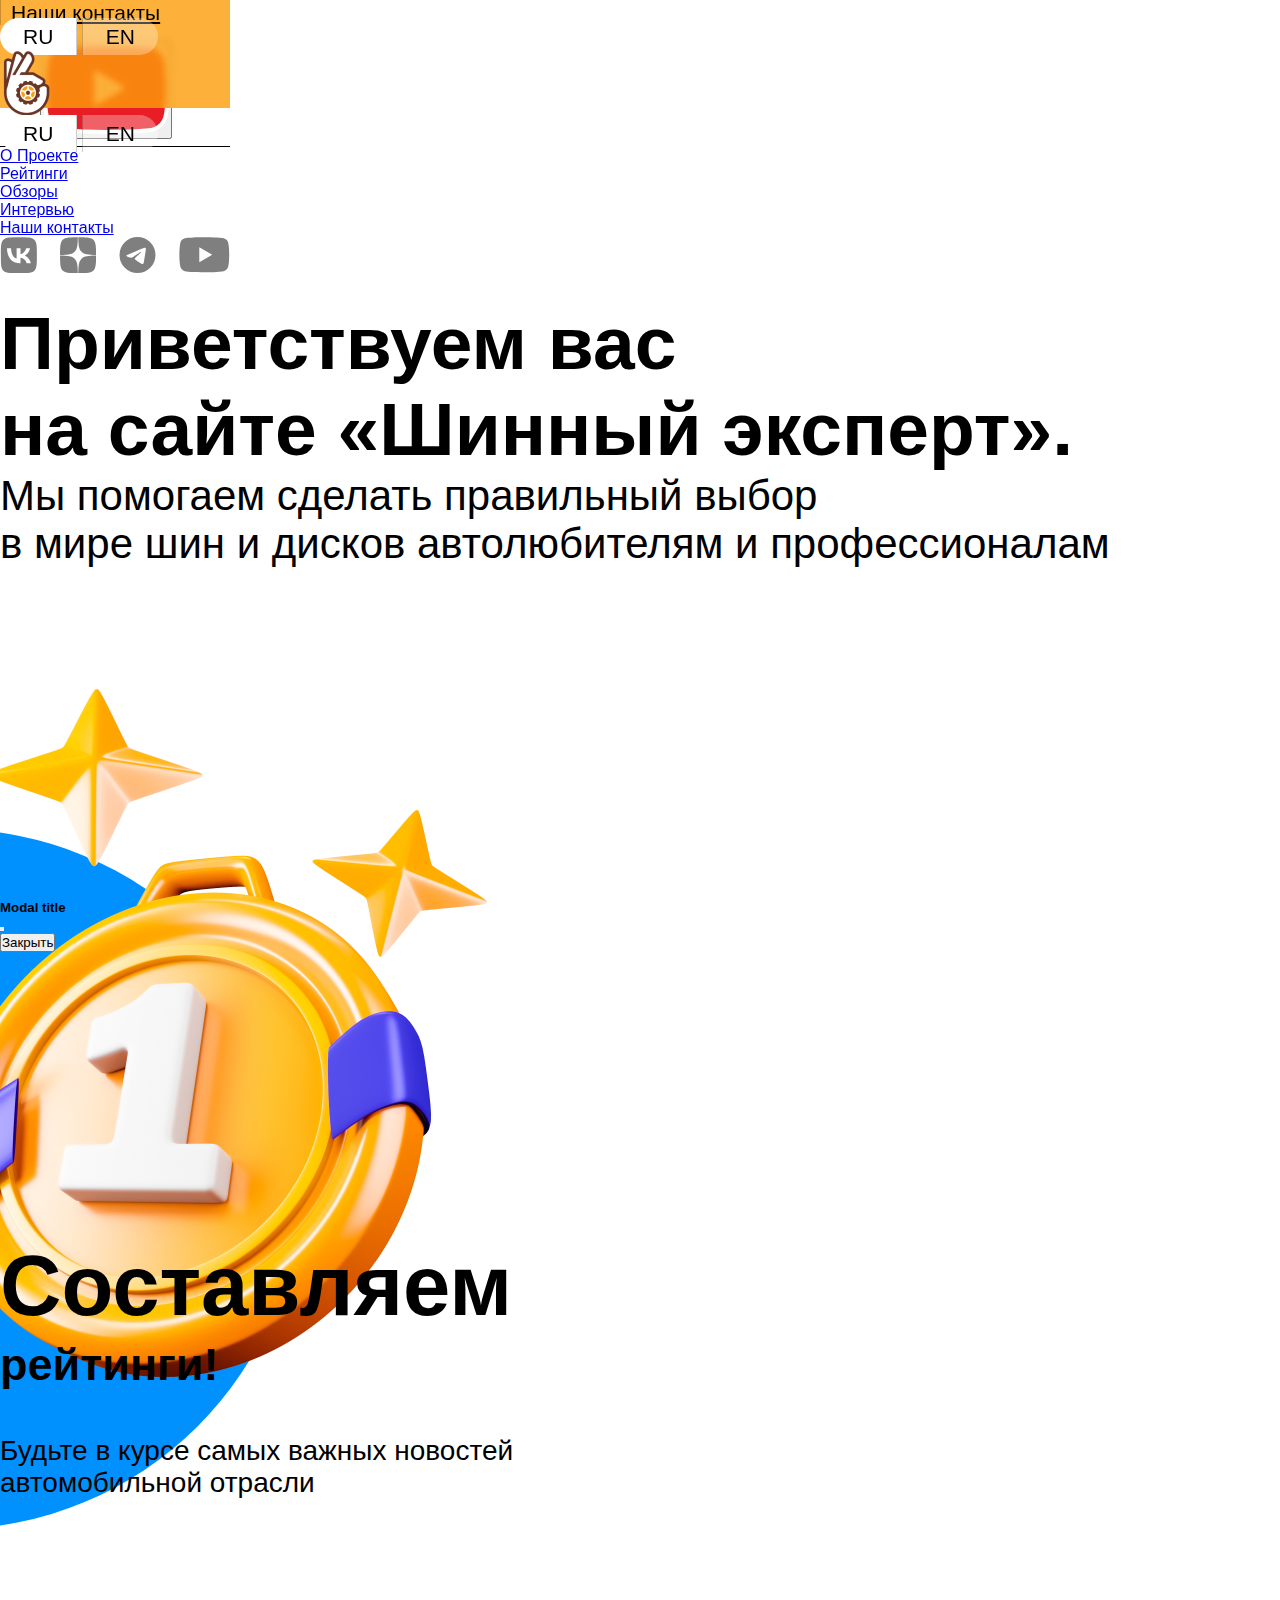
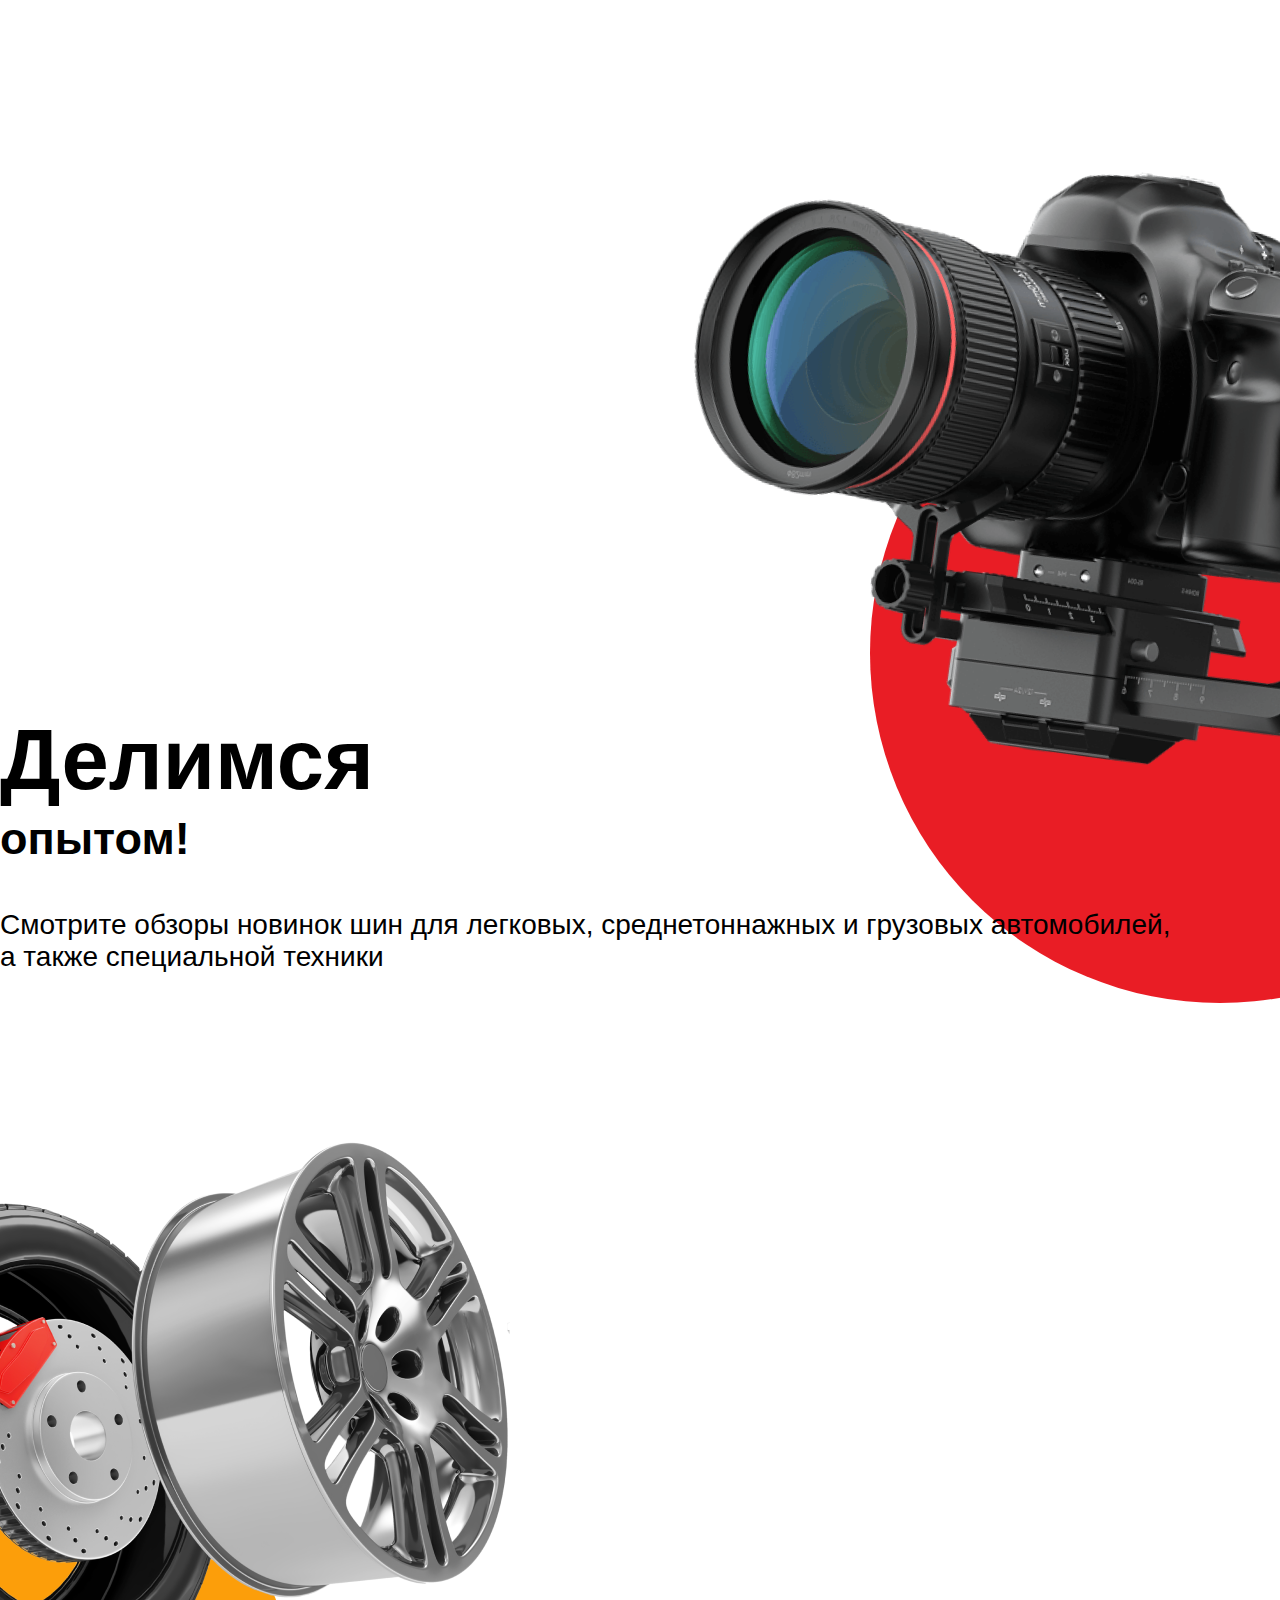
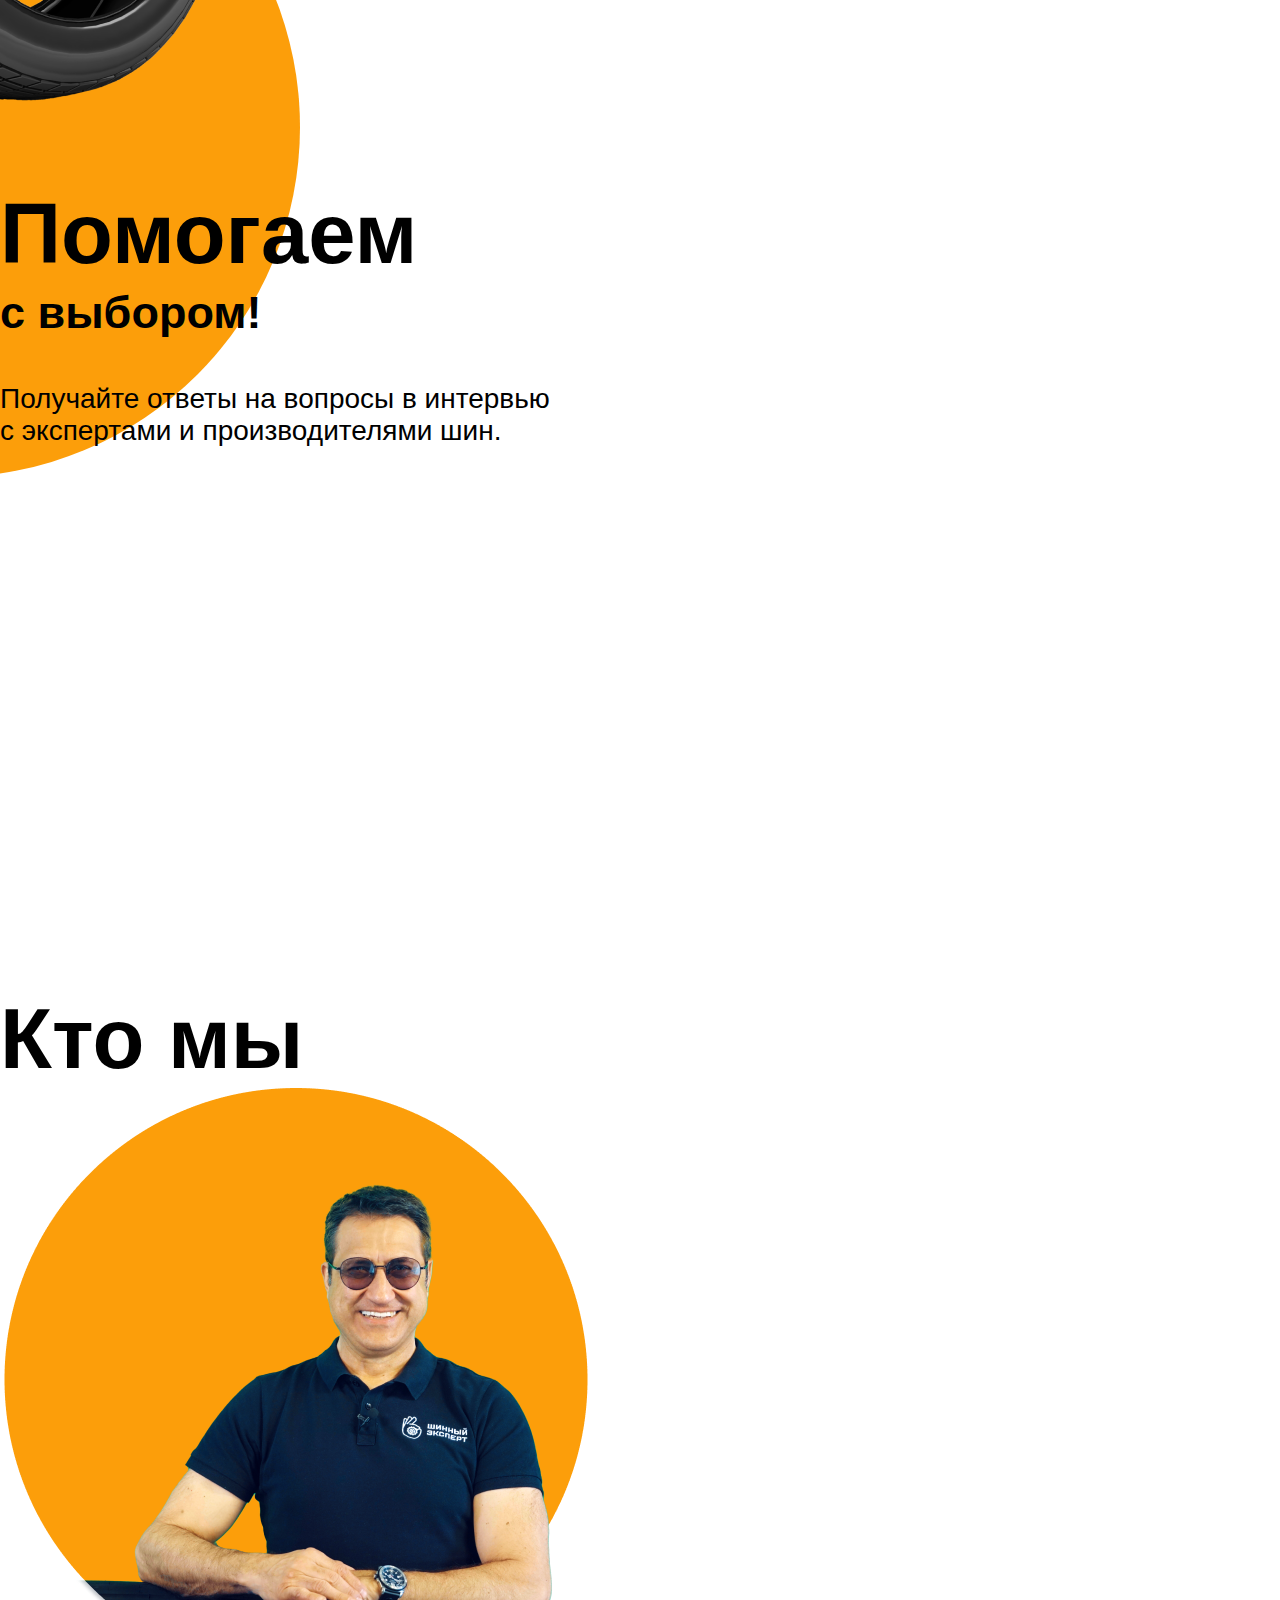
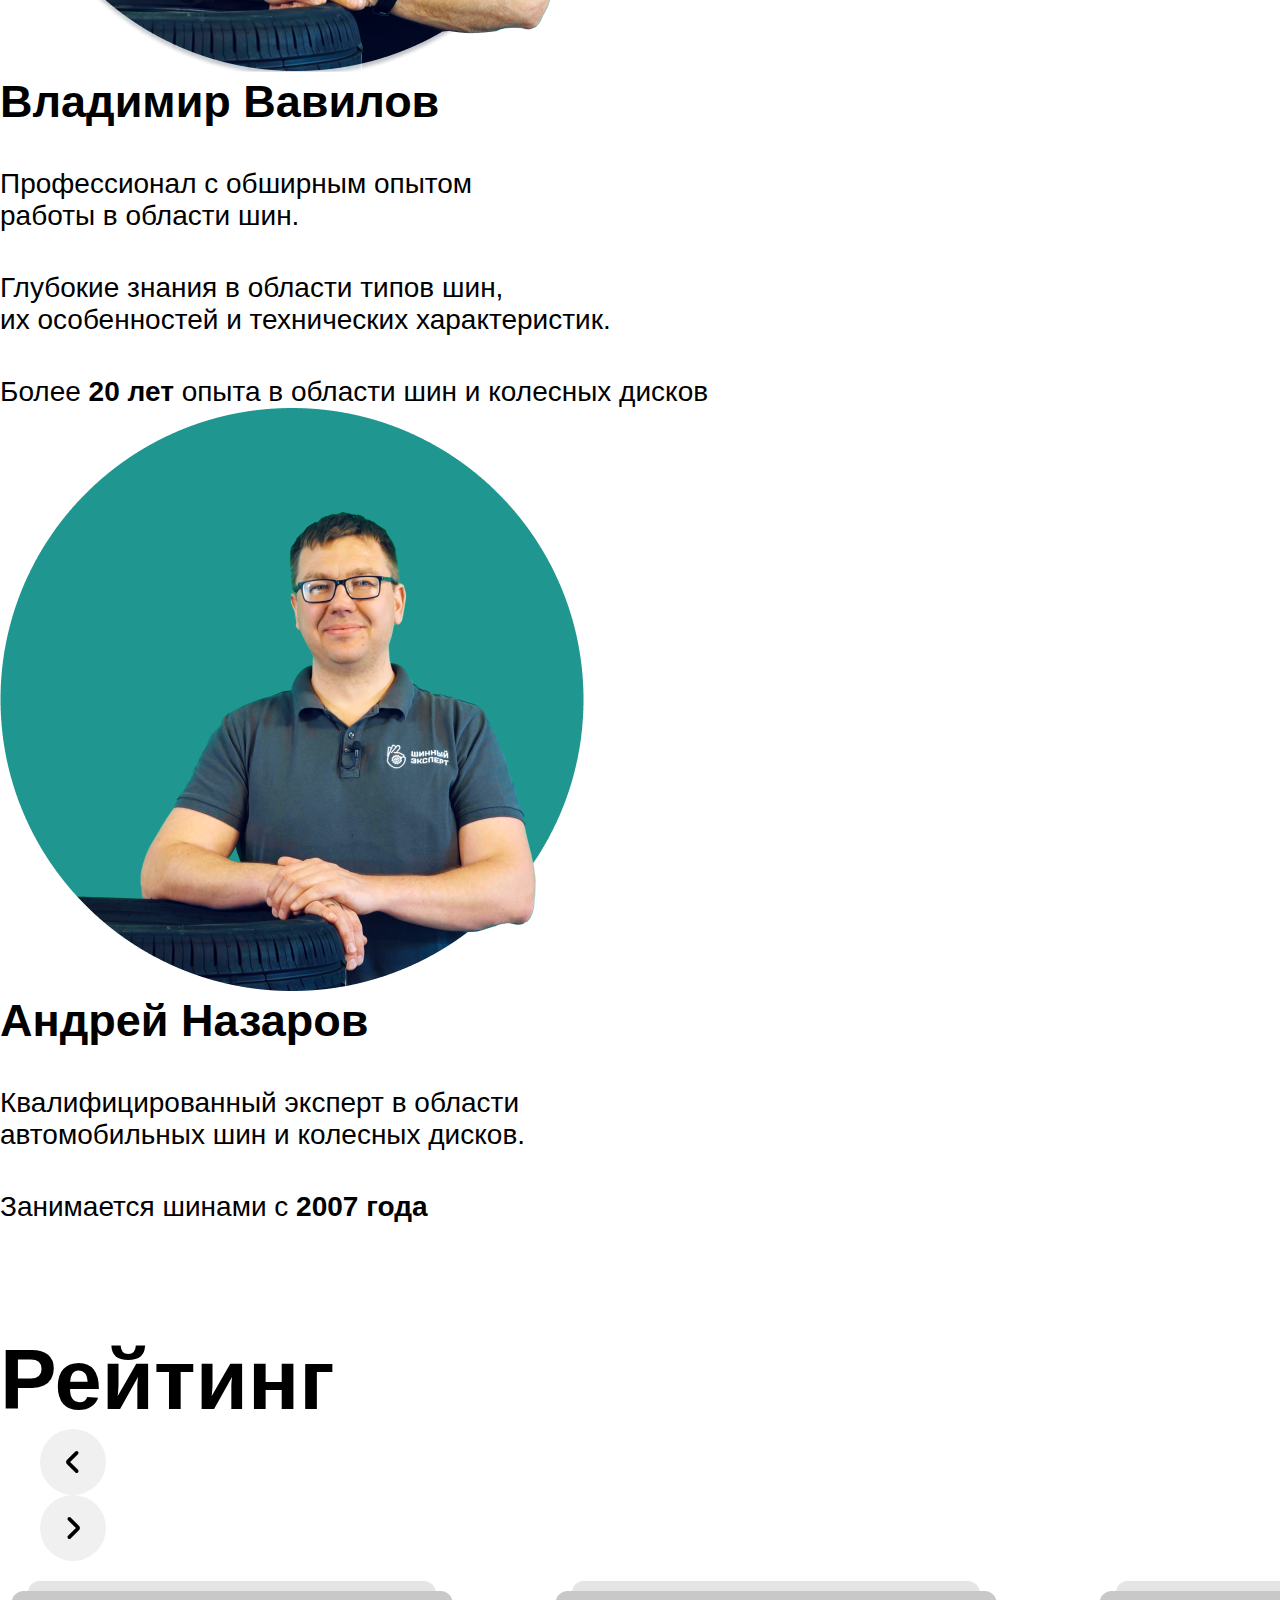
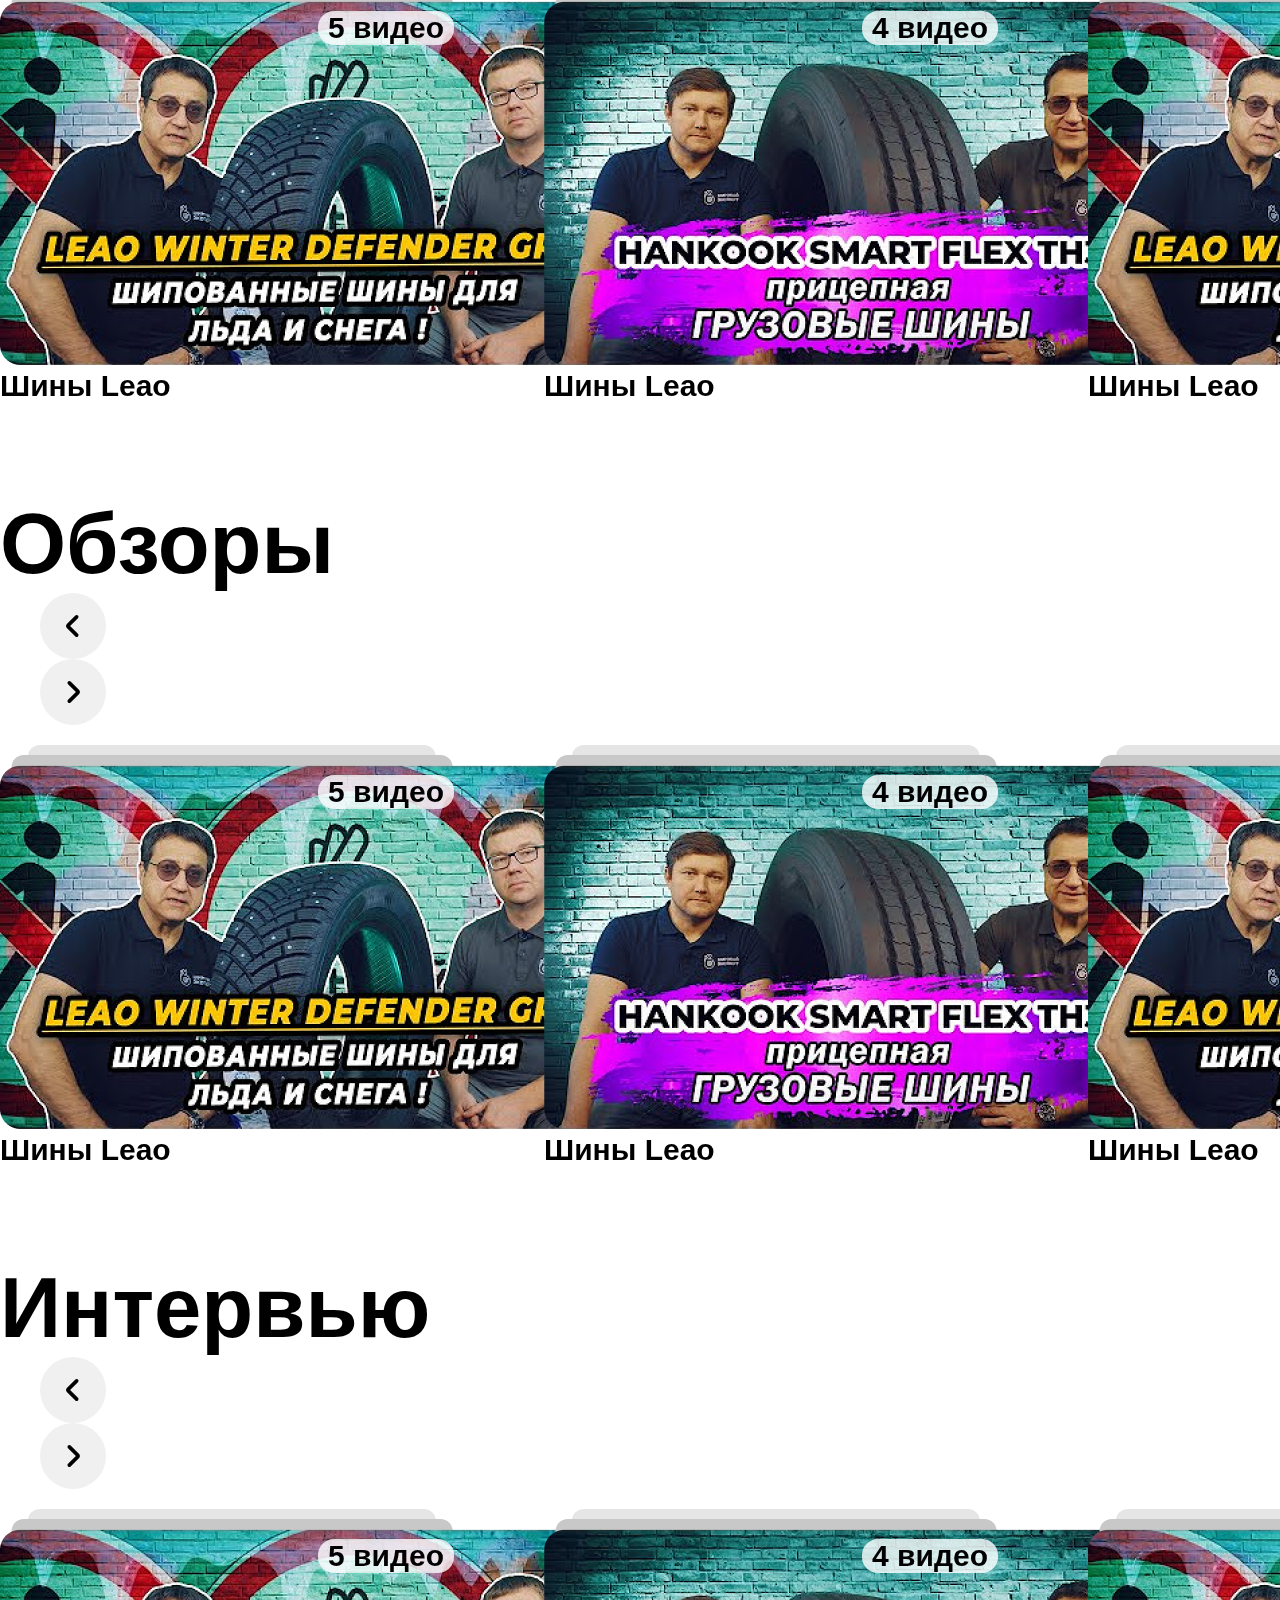
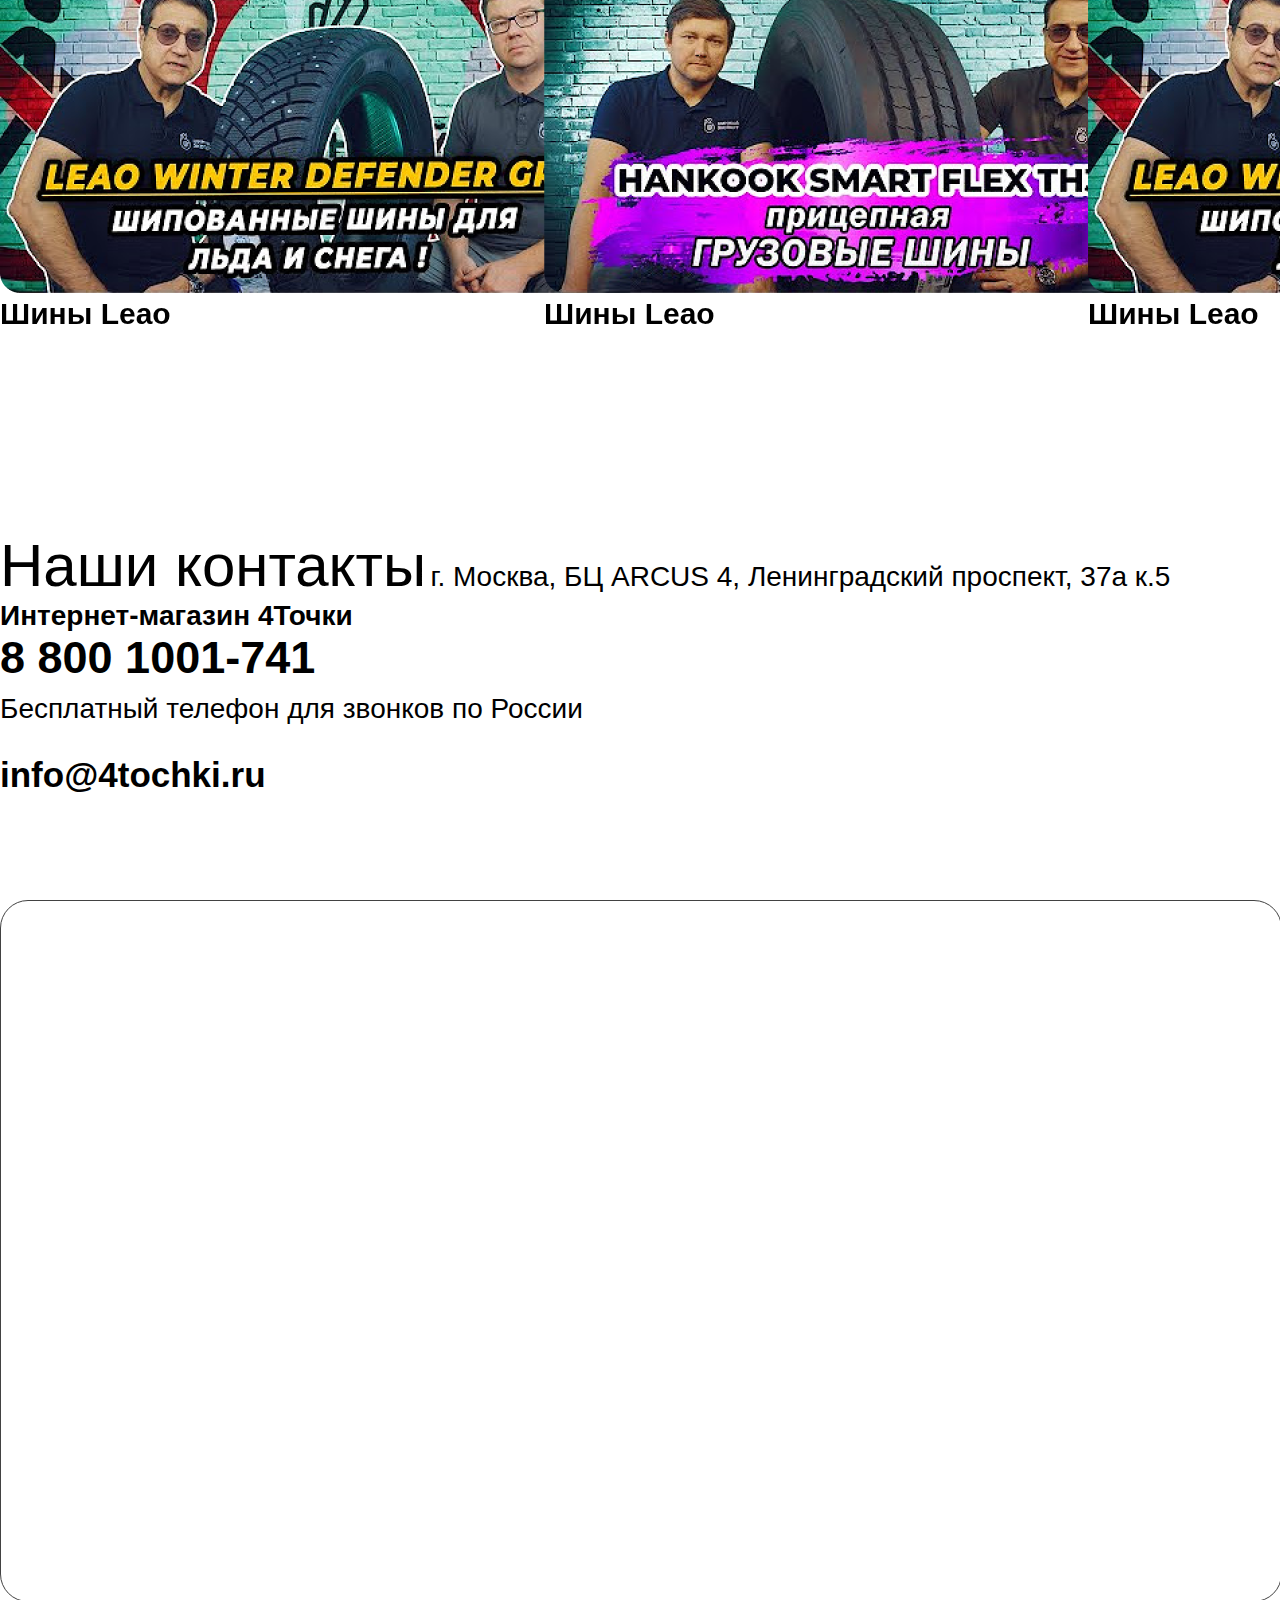
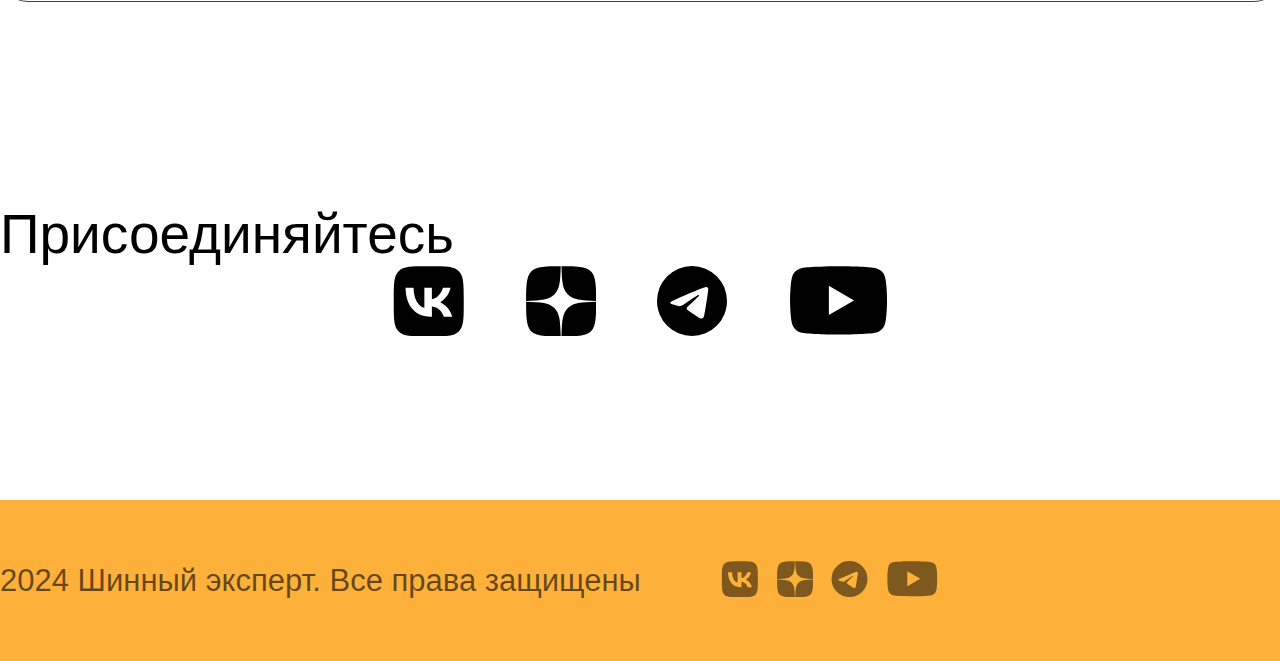
<file: index.html>
<!DOCTYPE html>
<html lang="ru">

<head>
    <meta charset="utf-8">
    <meta name="viewport" content="width=device-width, initial-scale=1">
    <!-- шрифты -->
    <link rel="preload"
        href="https://fonts.googleapis.com/css2?family=Open+Sans:ital,wght@0,300..800;1,300..800&display=swap"
        as="style">
    <!-- swiper -->
    <link rel="stylesheet" href="https://unpkg.com/swiper/swiper-bundle.min.css" />
    <script src="https://unpkg.com/swiper@8/swiper-bundle.min.js" type="text/javascript"></script>
    <!-- Bootstrap CSS -->
    <link href="https://cdn.jsdelivr.net/npm/bootstrap@5.0.2/dist/css/bootstrap.min.css" rel="stylesheet"
        integrity="sha384-EVSTQN3/azprG1Anm3QDgpJLIm9Nao0Yz1ztcQTwFspd3yD65VohhpuuCOmLASjC" crossorigin="anonymous">
    <!-- CSS -->
    <link rel="stylesheet" href="./css/style.css">
    <title>Шинный эксперт</title>
</head>

<body>
    <script src="https://cdn.jsdelivr.net/npm/bootstrap@5.0.2/dist/js/bootstrap.bundle.min.js"
        integrity="sha384-MrcW6ZMFYlzcLA8Nl+NtUVF0sA7MsXsP1UyJoMp4YLEuNSfAP+JcXn/tWtIaxVXM" crossorigin="anonymous">
        </script>
    <div class="wrapper">
        <header class="header fixed-top">
            <div class="container">
                <div class="d-flex align-items-center justify-content-between">
                    <nav class="d-flex">
                        <div class="item-logo">
                            <a href="#">
                                <img src="./img/logo.png" srcset="./img/logo.png 1x, ./img/logo@2x.png 2x"
                                    alt="логотип">
                            </a>
                        </div>
                        <ul class="nav-list d-lg-flex d-none align-items-center justify-content-center">
                            <li class="nav-item"><a href="#about-us" class="nav-link">О Проекте</a></li>
                            <li class="nav-item"><a href="#rating" class="nav-link">Рейтинги</a></li>
                            <li class="nav-item"><a href="#reviews" class="nav-link">Обзоры</a></li>
                            <li class="nav-item"><a href="#interview" class="nav-link">Интервью</a></li>
                            <li class="nav-item"><a href="#contacts" class="nav-link">Наши контакты</a></li>
                        </ul>
                    </nav>
                    <div class="d-flex align-items-center">
                        <div class="d-lg-flex d-none">
                            <div class="row mx-lg-0 mx-1">
                                <a class="col-6 language-item disabled" href="/">RU</a>
                                <a class="col-6 language-item" href="indexEn.html">EN</a>
                            </div>
                        </div>
                        <div class="container-icon-header">
                            <a href="#">
                                <svg width="37" height="36">
                                    <use href="../svg/common.bundle.svg#vk"></use>
                                </svg>
                            </a>
                            <a href="#">
                                <svg width="37" height="36">
                                    <use href="./svg/common.bundle.svg#zen"></use>
                                </svg>
                            </a>
                            <a href="#">
                                <svg width="37" height="36">
                                    <use href="./svg/common.bundle.svg#tg"></use>
                                </svg>
                            </a>
                            <a href="#">
                                <svg width="52" height="37">
                                    <use href="./svg/common.bundle.svg#youtube"></use>
                                </svg>
                            </a>
                        </div>
                        <!-- бургер меню-->
                        <div class="burger__menu">
                            <div class="js-burger__icon burger__icon">
                                <span></span>
                                <span></span>
                                <span></span>
                            </div>
                            <nav class="burger__body d-lg-none d-flex">
                                <div class="burger__list">
                                    <div
                                        class="d-flex align-items-center justify-content-between w-100 mb-2 pb-2 border-bottom-info">
                                        <div class="item-logo">
                                            <a href="#">
                                                <img src="./img/logo.png"
                                                    srcset="./img/logo.png 1x, ./img/logo@2x.png 2x" alt="логотип">
                                            </a>
                                        </div>
                                        <div>
                                            <div class="row m-0">
                                                <a class="col-6 language-item disabled" href="/">RU</a>
                                                <a class="col-6 language-item" href="indexEn.html">EN</a>
                                            </div>
                                        </div>
                                    </div>
                                    <ul class="nav nav-pills d-flex flex-column">
                                        <li class="nav-item">
                                            <a href="#about-us" class="nav-link">О Проекте</a>
                                        </li>
                                        <li class="nav-item">
                                            <a href="#rating" class="nav-link">Рейтинги</a>
                                        </li>
                                        <li class="nav-item">
                                            <a href="#reviews" class="nav-link">Обзоры</a>
                                        </li>
                                        <li class="nav-item">
                                            <a href="#interview" class="nav-link">Интервью</a>
                                        </li>
                                        <li class="nav-item">
                                            <a href="#contacts" class="nav-link">Наши контакты</a>
                                        </li>
                                    </ul>
                                    <div class="container-icon-mobile">
                                        <a href="#">
                                            <svg width="37" height="36">
                                                <use href="./svg/common.bundle.svg#vk"></use>
                                            </svg>
                                        </a>
                                        <a href="#">
                                            <svg width="37" height="36">
                                                <use href="./svg/common.bundle.svg#zen"></use>
                                            </svg>
                                        </a>
                                        <a href="#">
                                            <svg width="37" height="36">
                                                <use href="./svg/common.bundle.svg#tg"></use>
                                            </svg>
                                        </a>
                                        <a href="#">
                                            <svg width="52" height="36">
                                                <use href="./svg/common.bundle.svg#youtube"></use>
                                            </svg>
                                        </a>
                                    </div>
                                </div>
                            </nav>
                        </div>
                        <!--  -->
                    </div>
                </div>
            </div>
        </header>
        <main>
            <section class="we-greet-you container">
                <div class="d-flex flex-column align-items-center">
                    <h1 class="text-center">Приветствуем вас <br> на сайте «Шинный&nbsp;эксперт».</h1>
                    <span class="text">Мы помогаем сделать правильный выбор <br> в мире шин и дисков автолюбителям и
                        профессионалам</span>
                </div>
            </section>
            <section class="overflow-hidden">
                <div class="content">
                    <div class="container">
                        <div class="row">
                            <div class="col-xl-6 col-12">
                                <div class="compiling">
                                    <div class="img-container">
                                        <img class="w-100 img-position" src="./img/rating.png"
                                            srcset="./img/rating.png 1x, ./img/rating@2x.png 2x" alt="рейтинги">
                                    </div>
                                </div>
                            </div>
                            <div class="col-xl-6 col-12">
                                <div class="d-flex flex-column">
                                    <h2 id="about-us">Составляем</h2>
                                    <span class="text-title">рейтинги!</span>
                                    <p class="text-subtitle">Будьте в курсе самых важных новостей <br> автомобильной
                                        отрасли
                                    </p>
                                </div>
                            </div>
                        </div>
                    </div>
                </div>
                <div class="content">
                    <div class="container">
                        <div class="row">
                            <div class="col-xl-6 col-12 order-1 order-xl-2">
                                <div class="share">
                                    <div class="img-container">
                                        <img class="img-position" src="./img/share.png"
                                            srcset="./img/share.png 1x, ./img/share@2x.png 2x" alt="камера">
                                    </div>
                                </div>
                            </div>
                            <div class="col-xl-6 col-12 order-2 order-xl-1">
                                <h2 class="m-p">Делимся</h2>
                                <span class="text-title">опытом!</span>
                                <p class="text-subtitle">Смотрите обзоры новинок шин для легковых, среднетоннажных и
                                    грузовых автомобилей, <br> а также специальной техники</p>
                            </div>
                        </div>
                    </div>
                </div>
                <div class="content">
                    <div class="container">
                        <div class="row">
                            <div class="col-xl-6 col-12">
                                <div class="help">
                                    <div class="img-container">
                                        <img class="w-100 img-position" src="./img/help.png"
                                            srcset="./img/help.png 1x, ./img/help@2x.png 2x" alt="">
                                    </div>
                                </div>
                            </div>
                            <div class="col-xl-6 col-12">
                                <h2 class="m-p">Помогаем</h2>
                                <span class="text-title">с выбором!</span>
                                <p class="text-subtitle">Получайте ответы на вопросы в интервью <br>
                                    с экспертами и производителями шин.</p>
                            </div>
                        </div>
                    </div>
                </div>
            </section>
            <section class="who-are-we">
                <div class="container">
                    <h2 class="text-center mb-5">Кто мы</h2>
                    <div class="row">
                        <div class="col-xl-6 col-12 order-xl-2">
                            <div class="position-relative px-4">
                                <img class="w-100" src="./img/Vladimir-Vavilov.png"
                                    srcset="img/Vladimir-Vavilov.png 1x, img/Vladimir-Vavilov@2x.png 2x"
                                    alt="Владимир Вавилов">
                                <button class="btn p-0 btn-position" type="button" data-bs-toggle="modal"
                                    data-bs-target="#staticBackdrop">
                                    <svg width="128" height="92">
                                        <use href="./svg/common.bundle.svg#youtube-btn"></use>
                                    </svg>
                                </button>
                            </div>
                        </div>
                        <div class="col-xl-6 col-12 order-xl-1 mt-xl-0 mt-4">
                            <div class="d-flex flex-column justify-content-center h-100 px-4">
                                <h3>Владимир Вавилов</h3>
                                <p class="text-subtitle mb-0">Профессионал с обширным опытом <br> работы в области шин.
                                </p>
                                <p class="text-subtitle mb-0">Глубокие знания в области типов шин, <br>
                                    их особенностей и технических характеристик.</p>
                                <p class="text-subtitle mb-0">Более <span>20 лет</span> опыта в области шин и колесных
                                    дисков
                                </p>
                            </div>
                        </div>
                    </div>
                    <div class="row mt-5">
                        <div class="col-xl-6 col-12">
                            <div class="position-relative px-4">
                                <img class="w-100" src="./img/Andrey-Nazarov.png"
                                    srcset="./img/Andrey-Nazarov.png 1x, ./img/Andrey-Nazarov@2x.png 2x"
                                    alt="Андрей Назаров">
                                <button class="btn p-0 btn-position" type="button" data-bs-toggle="modal"
                                    data-bs-target="#staticBackdrop">
                                    <svg width="128" height="92">
                                        <use href="./svg/common.bundle.svg#youtube-btn"></use>
                                    </svg>
                                </button>
                            </div>
                        </div>
                        <div class="col-xl-6 col-12 mt-xl-0 mt-4">
                            <div class="d-flex flex-column justify-content-center h-100 px-4">
                                <h3>Андрей Назаров</h3>
                                <p class="text-subtitle mb-0">Квалифицированный эксперт в области <br>
                                    автомобильных шин и колесных дисков.</p>
                                <p class="text-subtitle mb-0">Занимается шинами с <span>2007 года</span></p>
                            </div>
                        </div>

                    </div>
                </div>
            </section>
            <section class="sliders">
                <div class="container">
                    <!-- Рейтинг -->
                    <div id="rating" class="d-flex align-items-center">
                        <h3 class="title-slaider">Рейтинг</h3>
                        <div class="js-swiper-ratings-prev swiper-prev">
                            <svg width="38" height="38">
                                <use href="./svg/common.bundle.svg#arrow"></use>
                            </svg>
                        </div>
                        <div class="js-swiper-ratings-next swiper-next">
                            <svg class="rotate" width="38" height="38">
                                <use href="./svg/common.bundle.svg#arrow"></use>
                            </svg>
                        </div>
                    </div>
                    <div class="swiper js-swiper-ratings">
                        <div class="swiper-wrapper">
                            <div class="swiper-slide user-select-none">
                                <a href="#">
                                    <div class="slider-item">
                                        <img class="w-100 img-position" src="./img/image1.png"
                                            srcset="./img/image1.png 1x, ./img/image1@2x.png 2x" alt="">
                                        <div class="slider-item-quantity">5 видео</div>
                                    </div>
                                    <span>Шины Leao</span>
                                </a>
                            </div>
                            <div class="swiper-slide user-select-none">
                                <a href="#">
                                    <div class="slider-item">
                                        <img class="w-100 img-position" src="./img/image2.png"
                                            srcset="./img/image2.png 1x, ./img/image2@2x.png 2x" alt="">
                                        <div class="slider-item-quantity">4 видео</div>
                                    </div>
                                    <span>Шины Leao</span>
                                </a>
                            </div>
                            <div class="swiper-slide user-select-none">
                                <a href="#">
                                    <div class="slider-item">
                                        <img class="w-100 img-position" src="./img/image1.png"
                                            srcset="./img/image1.png 1x, ./img/image1@2x.png 2x" alt="">
                                        <div class="slider-item-quantity">5 видео</div>
                                    </div>
                                    <span>Шины Leao</span>
                                </a>
                            </div>
                            <div class="swiper-slide user-select-none">
                                <a href="#">
                                    <div class="slider-item">
                                        <img class="w-100 img-position" src="./img/image2.png"
                                            srcset="./img/image2.png 1x, ./img/image2@2x.png 2x" alt="">
                                        <div class="slider-item-quantity">4 видео</div>
                                    </div>
                                    <span>Шины Leao</span>
                                </a>
                            </div>
                            <div class="swiper-slide user-select-none">
                                <a href="#">
                                    <div class="slider-item">
                                        <img class="w-100 img-position" src="./img/image1.png"
                                            srcset="./img/image1.png 1x, ./img/image1@2x.png 2x" alt="">
                                        <div class="slider-item-quantity">5 видео</div>
                                    </div>
                                    <span>Шины Leao</span>
                                </a>
                            </div>
                        </div>
                    </div>
                    <!-- Обзоры -->
                    <div id="reviews" class="d-flex align-items-center">
                        <h3 class="title-slaider">Обзоры</h3>
                        <div class="js-swiper-reviews-prev swiper-prev">
                            <svg width="38" height="38">
                                <use href="./svg/common.bundle.svg#arrow"></use>
                            </svg>
                        </div>
                        <div class="js-swiper-reviews-next swiper-next">
                            <svg class="rotate" width="38" height="38">
                                <use href="./svg/common.bundle.svg#arrow"></use>
                            </svg>
                        </div>
                    </div>
                    <div class="swiper js-swiper-reviews">
                        <div class="swiper-wrapper">
                            <div class="swiper-slide user-select-none">
                                <a href="#">
                                    <div class="slider-item">
                                        <img class="w-100 img-position" src="./img/image1.png"
                                            srcset="./img/image1.png 1x, ./img/image1@2x.png 2x" alt="">
                                        <div class="slider-item-quantity">5 видео</div>
                                    </div>
                                    <span>Шины Leao</span>
                                </a>
                            </div>
                            <div class="swiper-slide user-select-none">
                                <a href="#">
                                    <div class="slider-item">
                                        <img class="w-100 img-position" src="./img/image2.png"
                                            srcset="./img/image2.png 1x, ./img/image2@2x.png 2x" alt="">
                                        <div class="slider-item-quantity">4 видео</div>
                                    </div>
                                    <span>Шины Leao</span>
                                </a>
                            </div>
                            <div class="swiper-slide user-select-none">
                                <a href="#">
                                    <div class="slider-item">
                                        <img class="w-100 img-position" src="./img/image1.png"
                                            srcset="./img/image1.png 1x, ./img/image1@2x.png 2x" alt="">
                                        <div class="slider-item-quantity">5 видео</div>
                                    </div>
                                    <span>Шины Leao</span>
                                </a>
                            </div>
                            <div class="swiper-slide user-select-none">
                                <a href="#">
                                    <div class="slider-item">
                                        <img class="w-100 img-position" src="./img/image2.png"
                                            srcset="./img/image2.png 1x, ./img/image2@2x.png 2x" alt="">
                                        <div class="slider-item-quantity">4 видео</div>
                                    </div>
                                    <span>Шины Leao</span>
                                </a>
                            </div>
                            <div class="swiper-slide user-select-none">
                                <a href="#">
                                    <div class="slider-item">
                                        <img class="w-100 img-position" src="./img/image1.png"
                                            srcset="./img/image1.png 1x, ./img/image1@2x.png 2x" alt="">
                                        <div class="slider-item-quantity">5 видео</div>
                                    </div>
                                    <span>Шины Leao</span>
                                </a>
                            </div>
                        </div>
                    </div>
                    <!-- Интервью -->
                    <div id="interview" class="d-flex align-items-center">
                        <h3 class="title-slaider">Интервью</h3>
                        <div class="js-swiper-interview-prev swiper-prev">
                            <svg width="38" height="38">
                                <use href="./svg/common.bundle.svg#arrow"></use>
                            </svg>
                        </div>
                        <div class="js-swiper-interview-next swiper-next">
                            <svg class="rotate" width="38" height="38">
                                <use href="./svg/common.bundle.svg#arrow"></use>
                            </svg>
                        </div>
                    </div>
                    <div class="swiper js-swiper-interview">
                        <div class="swiper-wrapper">
                            <div class="swiper-slide user-select-none">
                                <a href="#">
                                    <div class="slider-item">
                                        <img class="w-100 img-position" src="./img/image1.png"
                                            srcset="./img/image1.png 1x, ./img/image1@2x.png 2x" alt="">
                                        <div class="slider-item-quantity">5 видео</div>
                                    </div>
                                    <span>Шины Leao</span>
                                </a>
                            </div>
                            <div class="swiper-slide user-select-none">
                                <a href="#">
                                    <div class="slider-item">
                                        <img class="w-100 img-position" src="./img/image2.png"
                                            srcset="./img/image2.png 1x, ./img/image2@2x.png 2x" alt="">
                                        <div class="slider-item-quantity">4 видео</div>
                                    </div>
                                    <span>Шины Leao</span>
                                </a>
                            </div>
                            <div class="swiper-slide user-select-none">
                                <a href="#">
                                    <div class="slider-item">
                                        <img class="w-100 img-position" src="./img/image1.png"
                                            srcset="./img/image1.png 1x, ./img/image1@2x.png 2x" alt="">
                                        <div class="slider-item-quantity">5 видео</div>
                                    </div>
                                    <span>Шины Leao</span>
                                </a>
                            </div>
                            <div class="swiper-slide user-select-none">
                                <a href="#">
                                    <div class="slider-item">
                                        <img class="w-100 img-position" src="./img/image2.png"
                                            srcset="./img/image2.png 1x, ./img/image2@2x.png 2x" alt="">
                                        <div class="slider-item-quantity">4 видео</div>
                                    </div>
                                    <span>Шины Leao</span>
                                </a>
                            </div>
                            <div class="swiper-slide user-select-none">
                                <a href="#">
                                    <div class="slider-item">
                                        <img class="w-100 img-position" src="./img/image1.png"
                                            srcset="./img/image1.png 1x, ./img/image1@2x.png 2x" alt="">
                                        <div class="slider-item-quantity">5 видео</div>
                                    </div>
                                    <span>Шины Leao</span>
                                </a>
                            </div>
                        </div>
                    </div>
                </div>
            </section>
            <section class="contacts">
                <div class="container">
                    <div id="contacts" class="row">
                        <div class="col-xl-6 col-12 mb-5">
                            <div class="d-flex flex-column">
                                <span class="contacts-title">Наши контакты</span>
                                <span class="contacts-subtitle w-500">г. Москва, БЦ ARCUS 4,
                                    Ленинградский проспект, 37а к.5</span>
                            </div>
                        </div>
                        <div class="col-xl-6 col-12">
                            <div class="d-flex flex-column">
                                <span class="contacts-text">Интернет-магазин 4Точки</span>
                                <div class="contacts-link-tel">
                                    <a href="tel:88001001741">8 800 1001-741</a>
                                </div>
                                <span class="contacts-subtitle">Бесплатный телефон для звонков по России</span>
                                <div class="contacts-link-mail">
                                    <a href="mailto:info@4tochki.ru">info@4tochki.ru</a>
                                </div>
                            </div>
                        </div>
                    </div>
                    <div class="map"></div>
                    <div class="d-flex flex-column justify-content-center">
                        <span class="contacts-icon-text">Присоединяйтесь</span>
                        <div class="container-icon">
                            <a href="#">
                                <svg width="72" height="70">
                                    <use href="./svg/common.bundle.svg#vk"></use>
                                </svg>
                            </a>
                            <a href="#">
                                <svg width="72" height="70">
                                    <use href="./svg/common.bundle.svg#zen"></use>
                                </svg>
                            </a>
                            <a href="#">
                                <svg width="72" height="70">
                                    <use href="./svg/common.bundle.svg#tg"></use>
                                </svg>
                            </a>
                            <a href="#">
                                <svg width="100" height="70">
                                    <use href="./svg/common.bundle.svg#youtube"></use>
                                </svg>
                            </a>
                        </div>
                    </div>
                </div>
            </section>
        </main>
        <!-- footer -->
        <footer>
            <div class="container">
                <div class="container-item">
                    <span>2024 Шинный эксперт. Все права защищены</span>
                    <div class="container-icon">
                        <a href="#">
                            <svg width="37" height="36">
                                <use href="./svg/common.bundle.svg#vk"></use>
                            </svg>
                        </a>
                        <a href="#">
                            <svg width="37" height="36">
                                <use href="./svg/common.bundle.svg#zen"></use>
                            </svg>
                        </a>
                        <a href="#">
                            <svg width="37" height="36">
                                <use href="./svg/common.bundle.svg#tg"></use>
                            </svg>
                        </a>
                        <a href="#">
                            <svg width="52" height="36">
                                <use href="./svg/common.bundle.svg#youtube"></use>
                            </svg>
                        </a>
                    </div>
                </div>
            </div>
        </footer>
    </div>
    <!-- Modal -->
    <div class="modal fade" id="staticBackdrop" data-bs-backdrop="static" data-bs-keyboard="false" tabindex="-1"
        aria-hidden="true">
        <div class="modal-dialog modal-dialog-centered">
            <div class="modal-content">
                <div class="modal-header">
                    <h5 class="modal-title" id="staticBackdropLabel">Modal title</h5>
                    <button type="button" class="btn-close" data-bs-dismiss="modal" aria-label="Close"></button>
                </div>
                <div class="modal-body">

                </div>
                <div class="modal-footer">
                    <button type="button" class="btn btn-secondary" data-bs-dismiss="modal">Закрыть</button>
                </div>
            </div>
        </div>
    </div>
    <!-- script -->
    <script src="./scripts/index.js"></script>
</body>

</html>
</file>
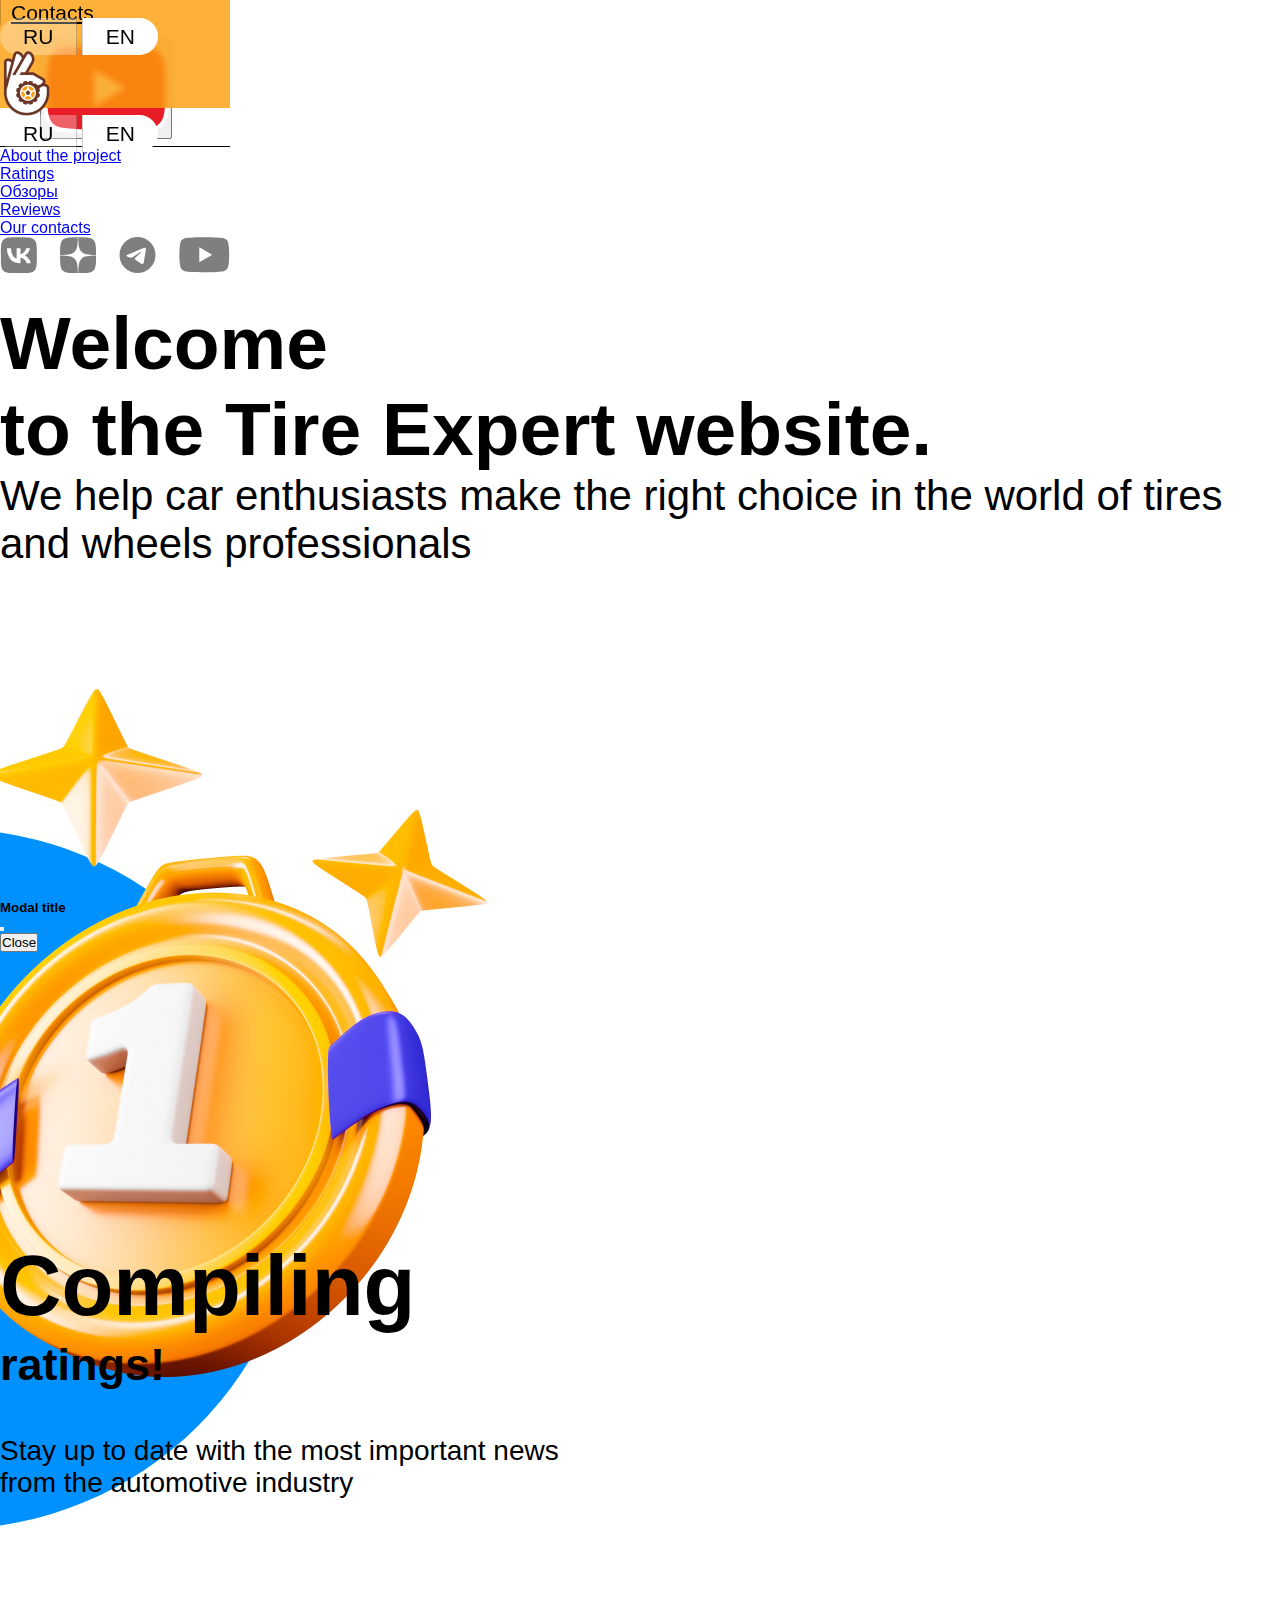
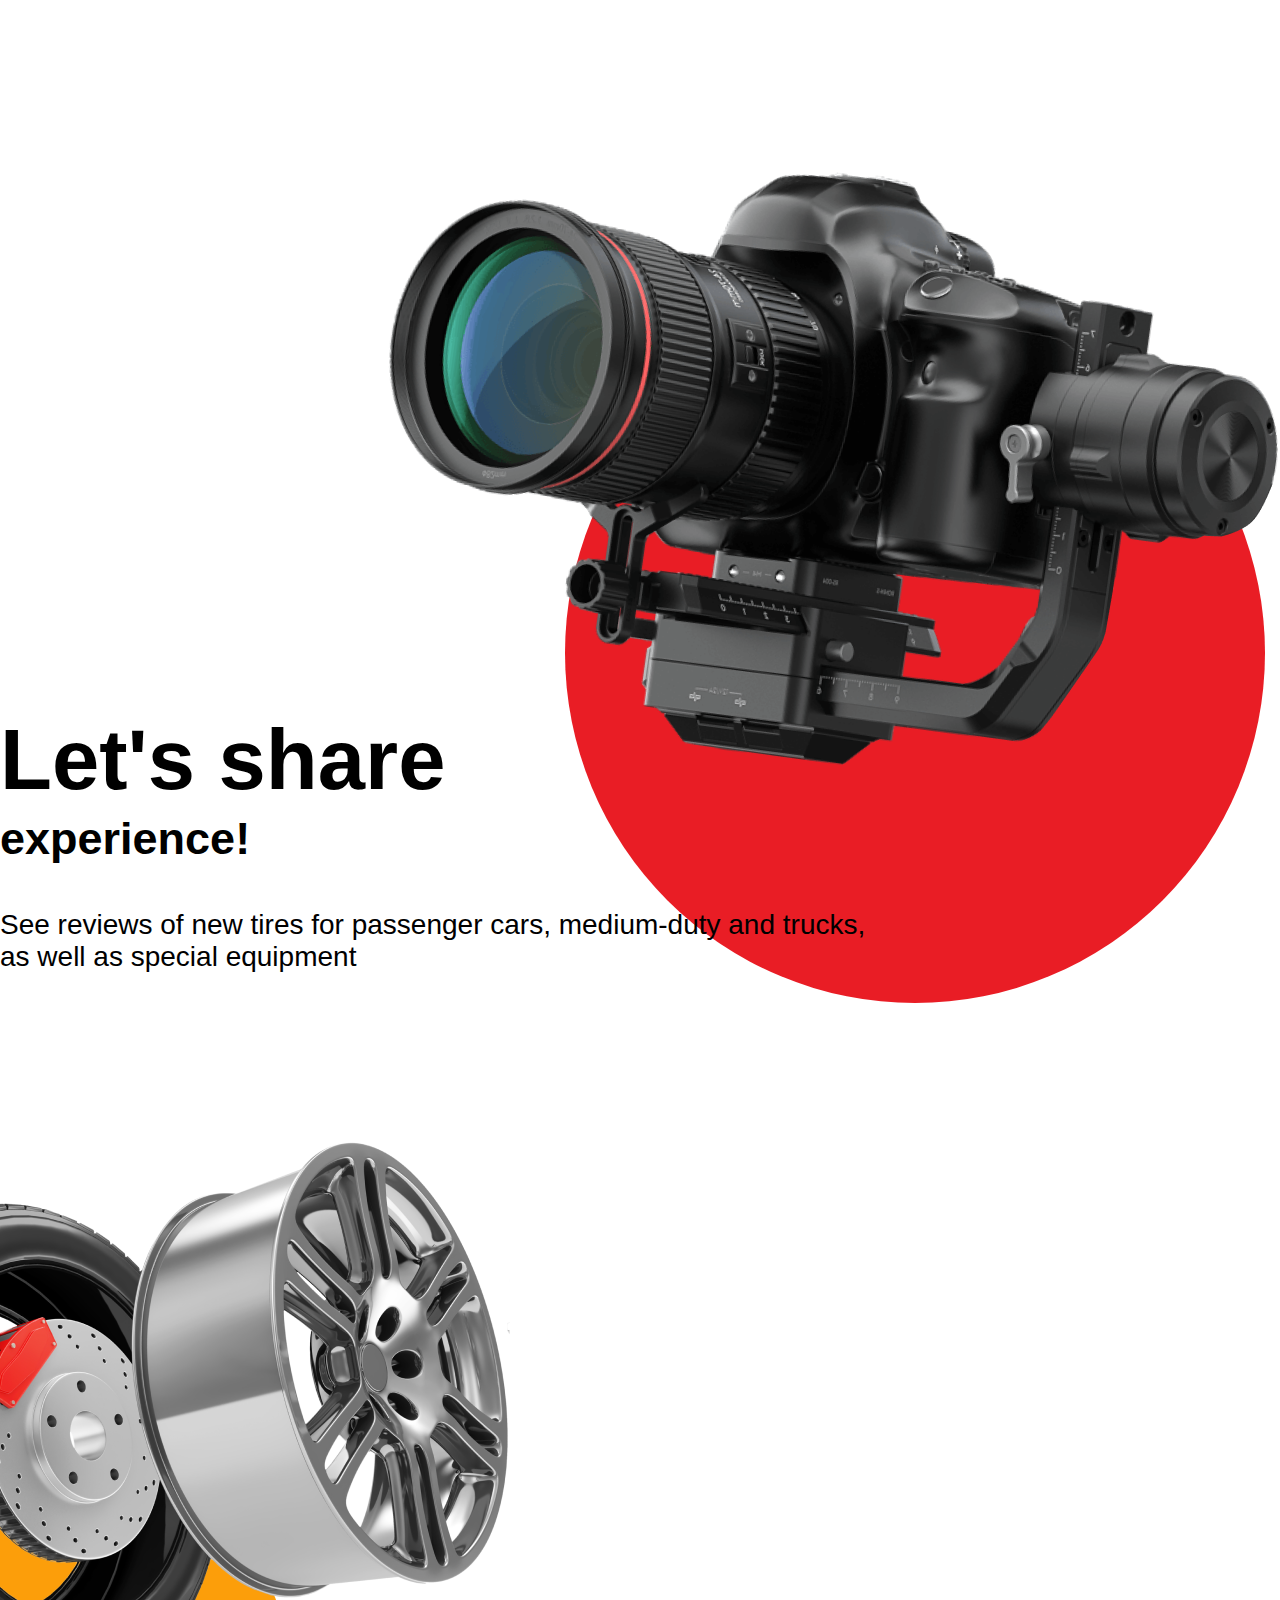
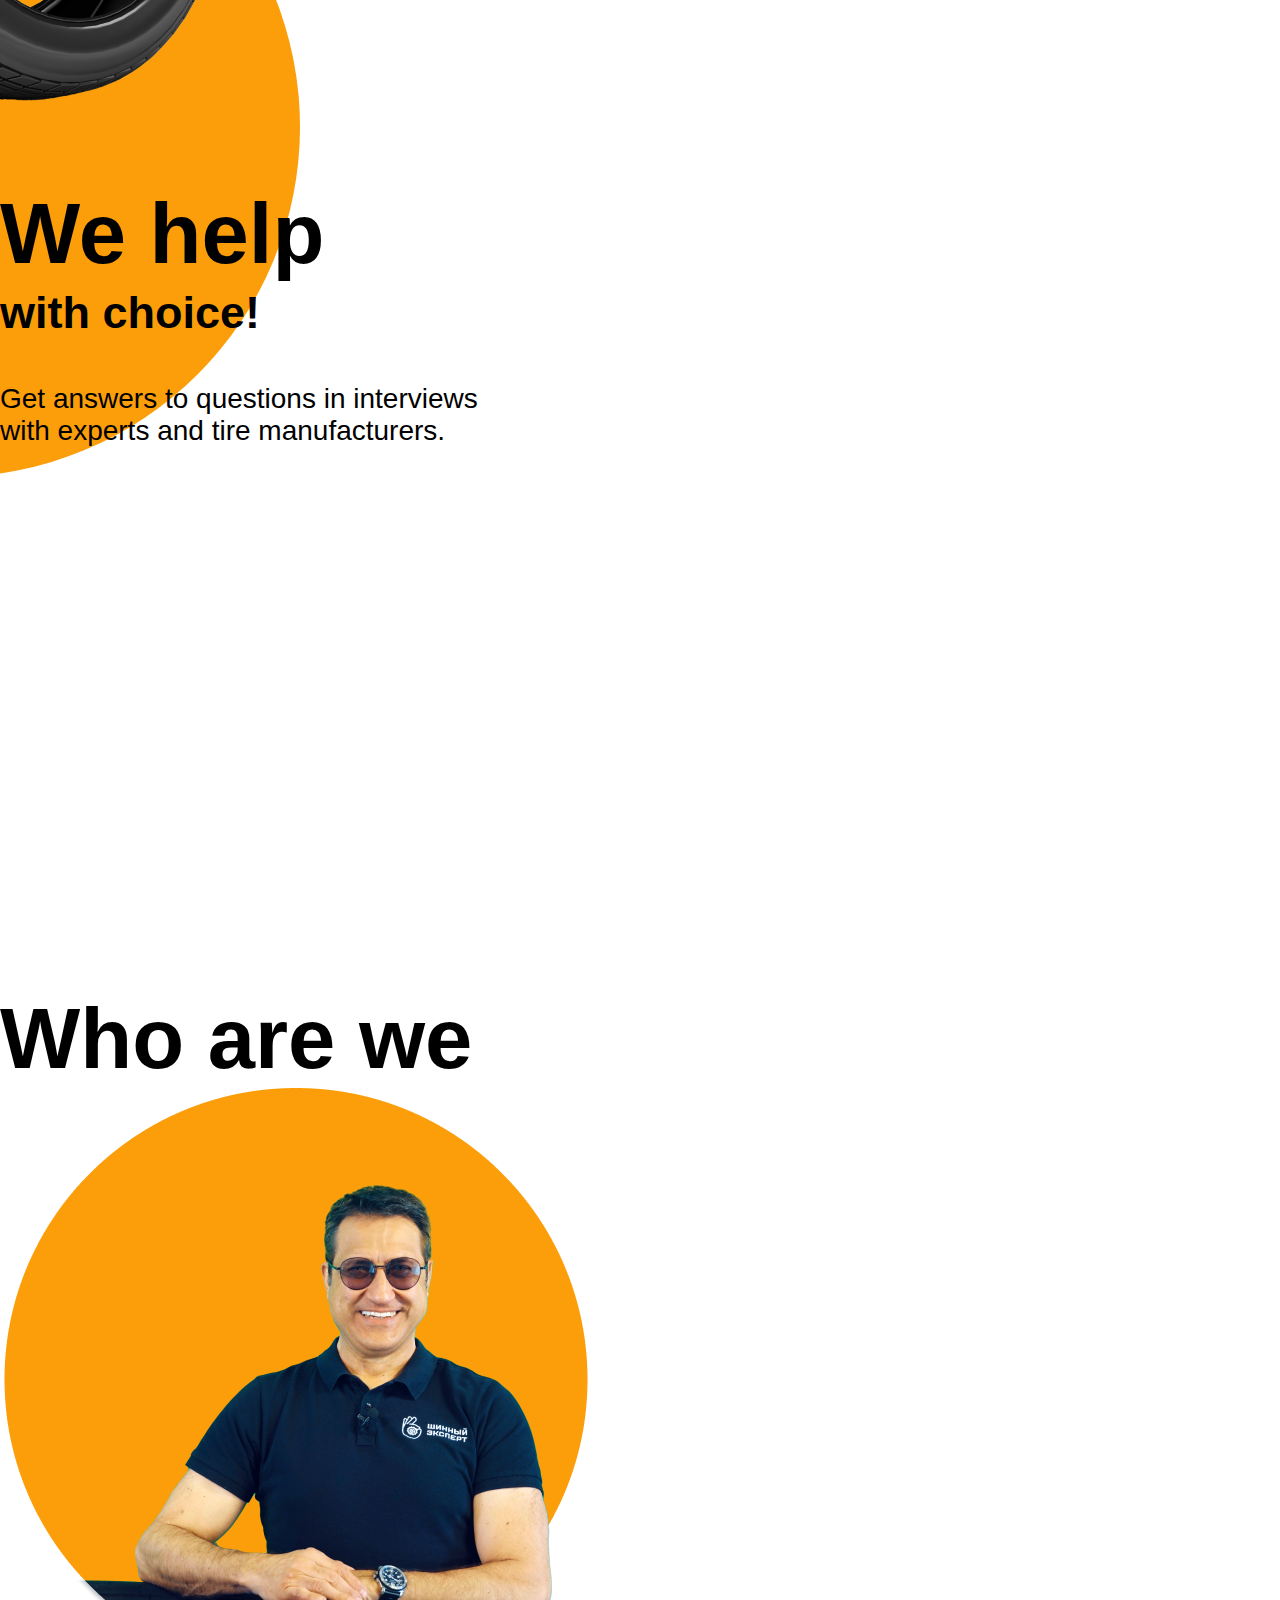
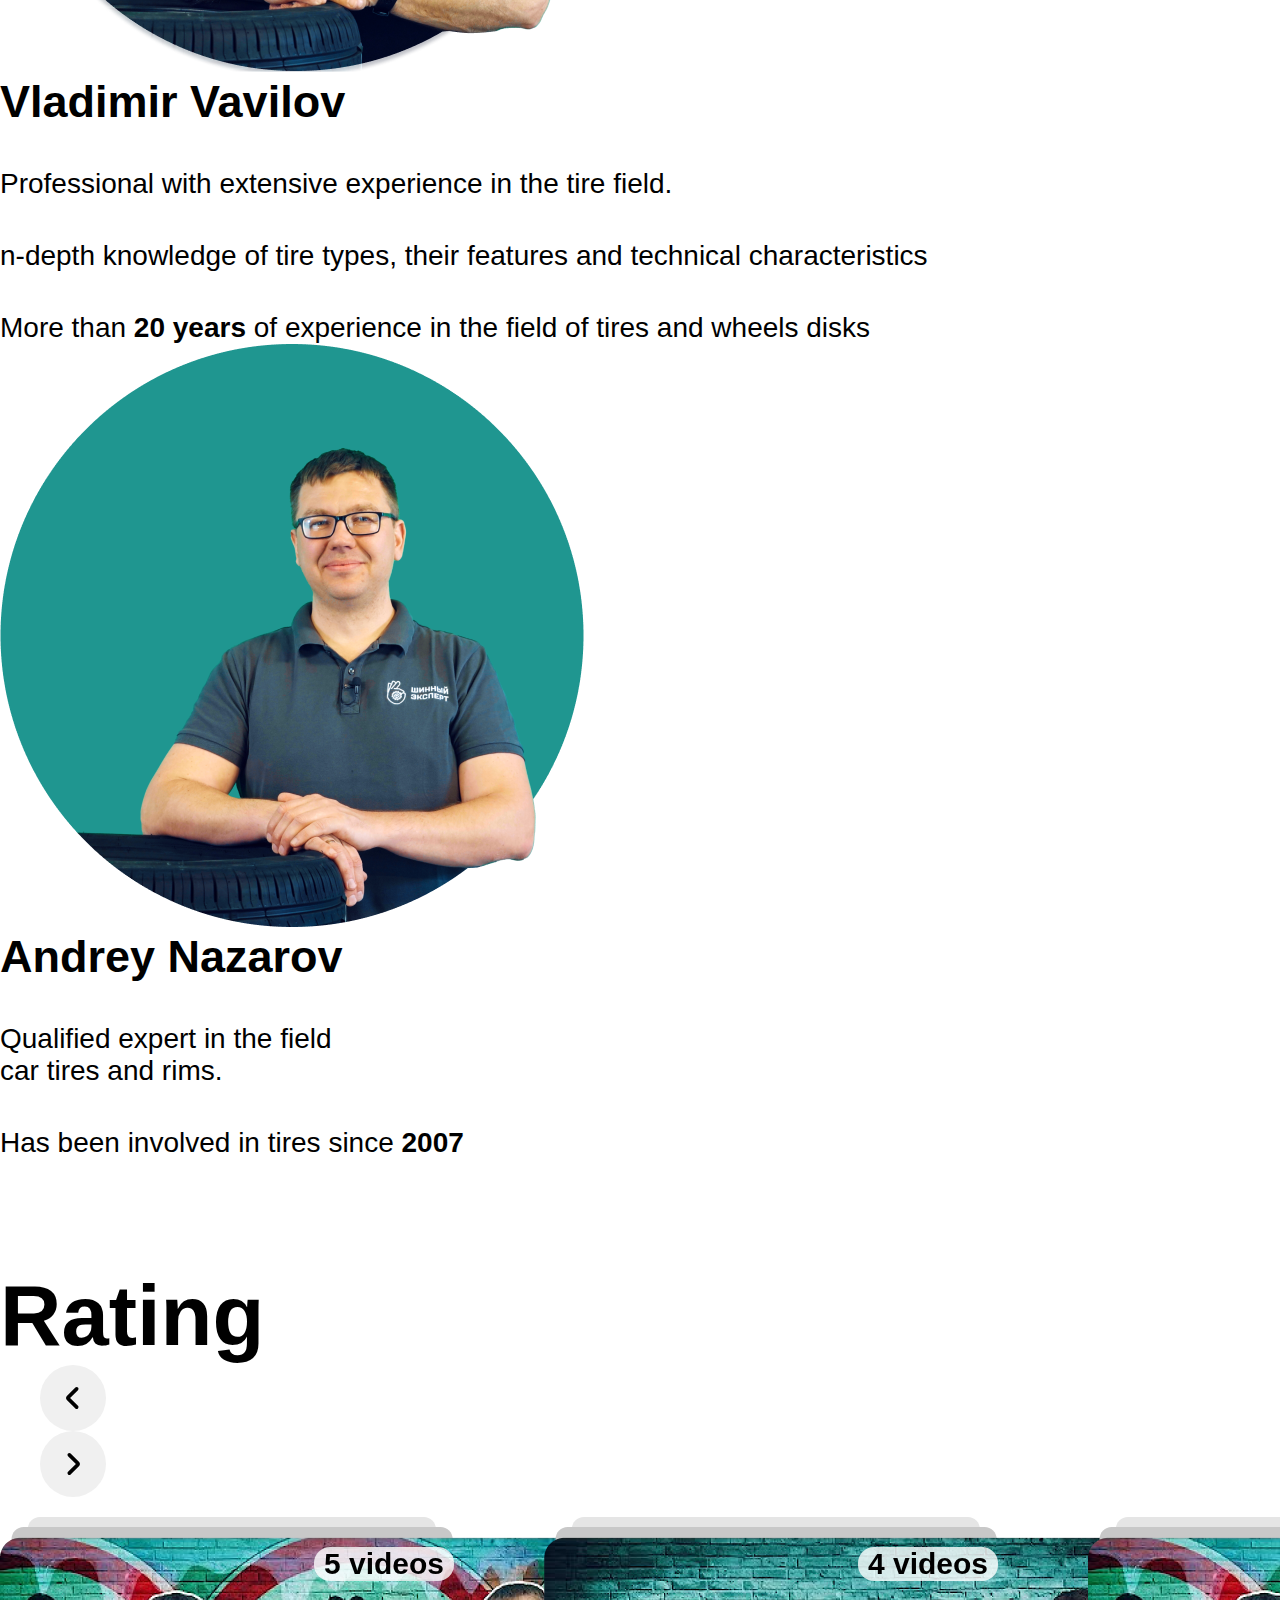
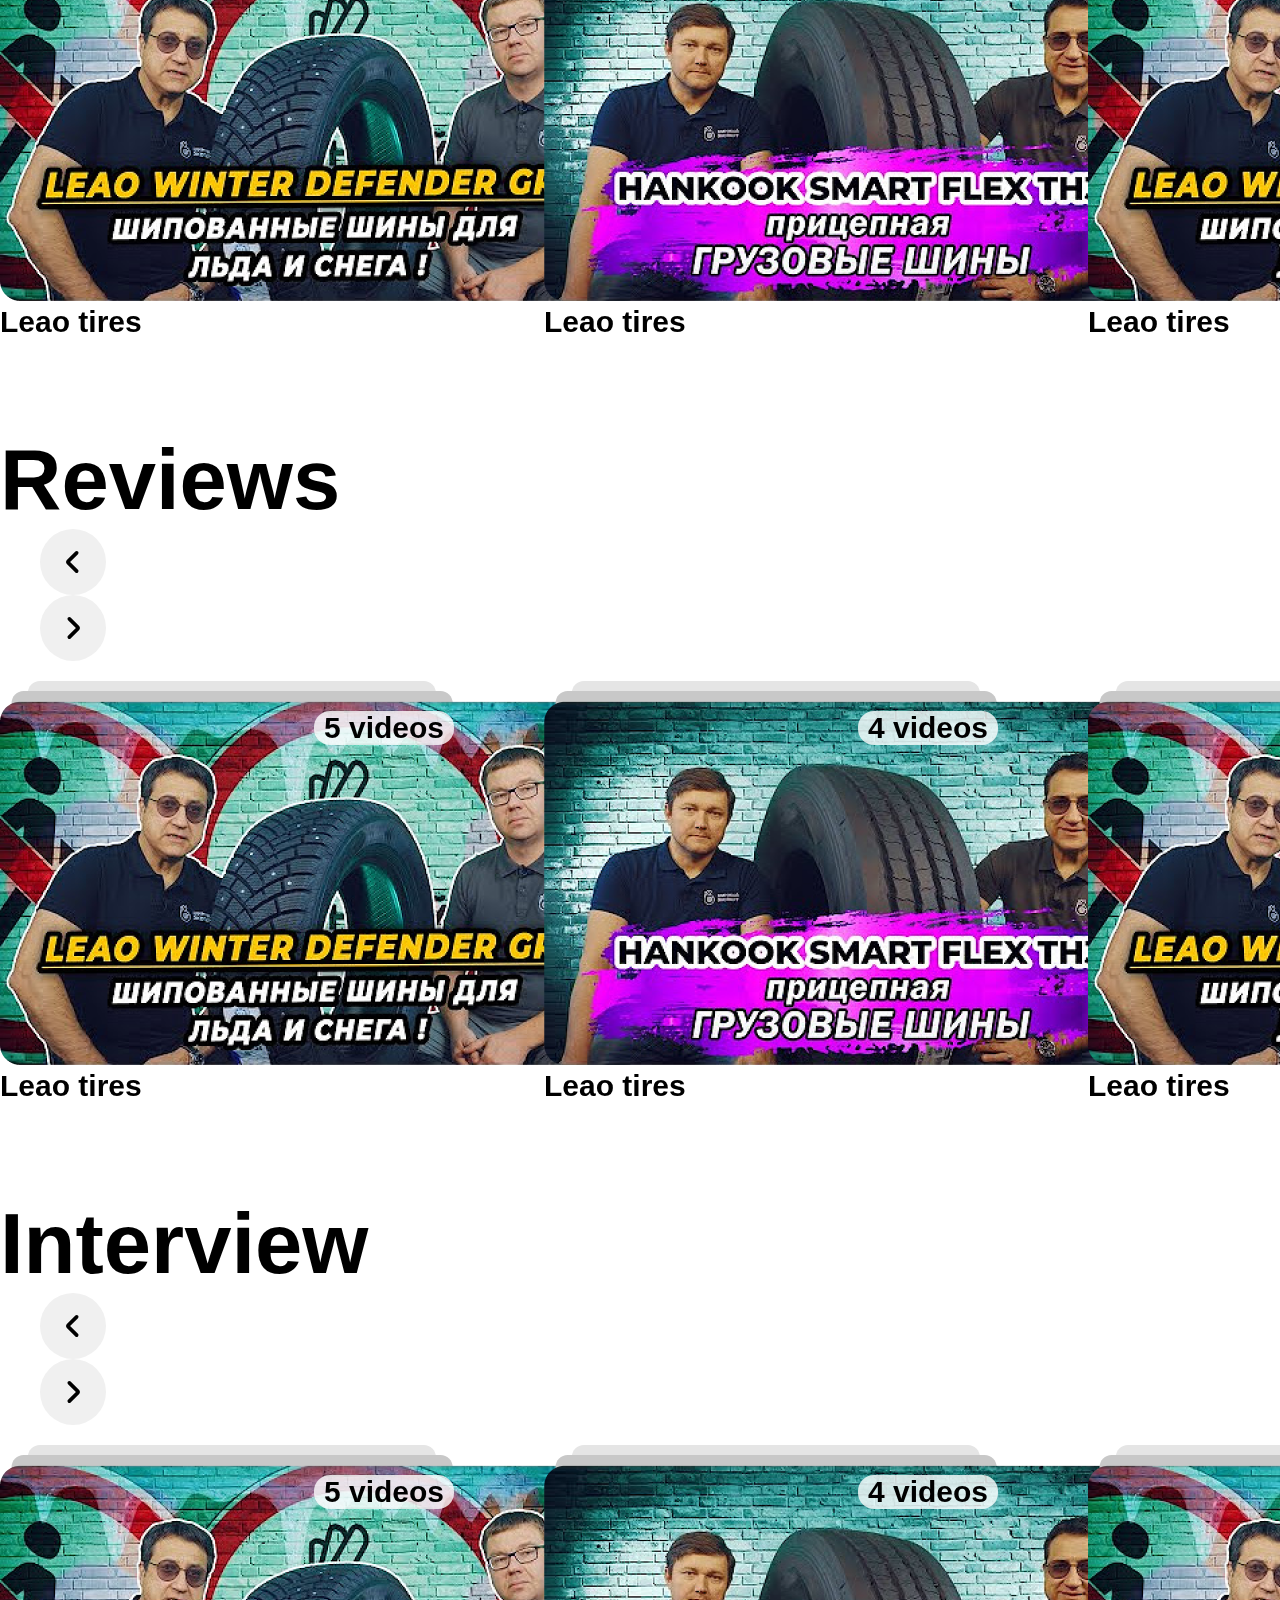
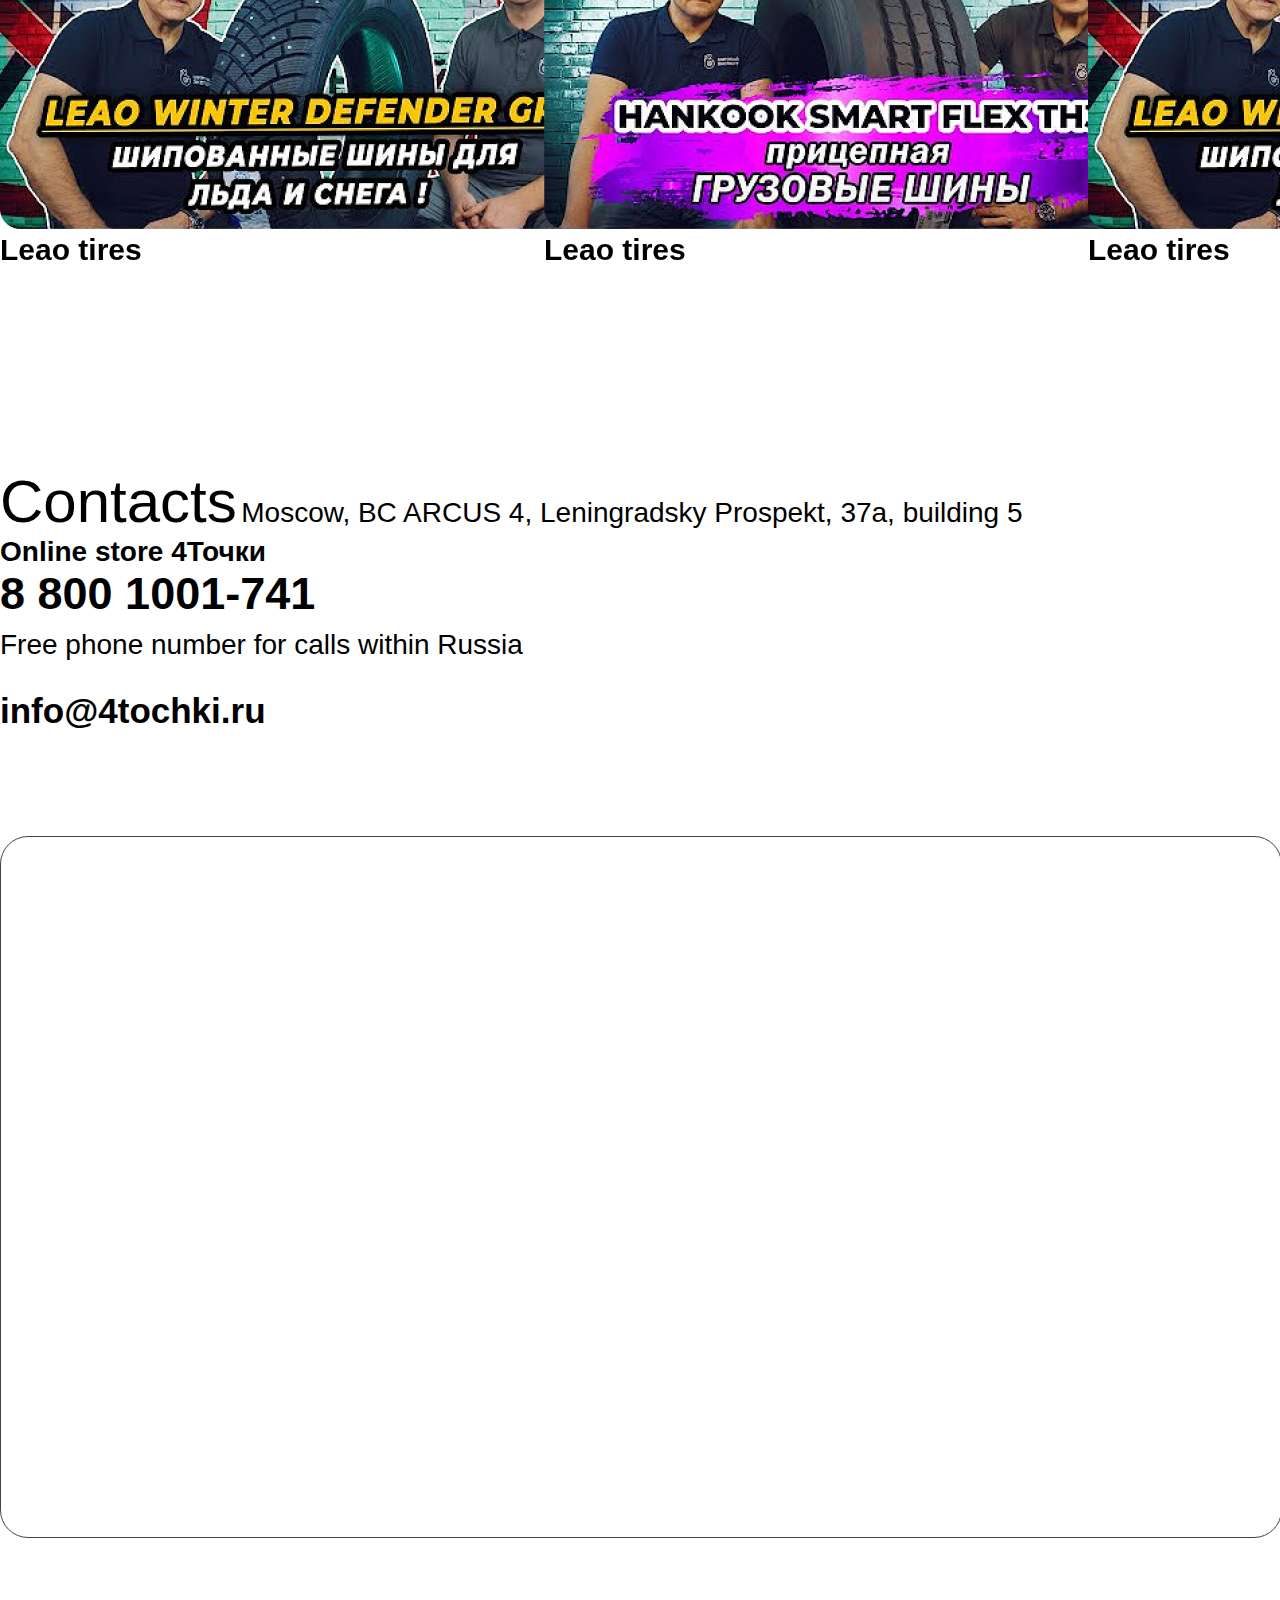
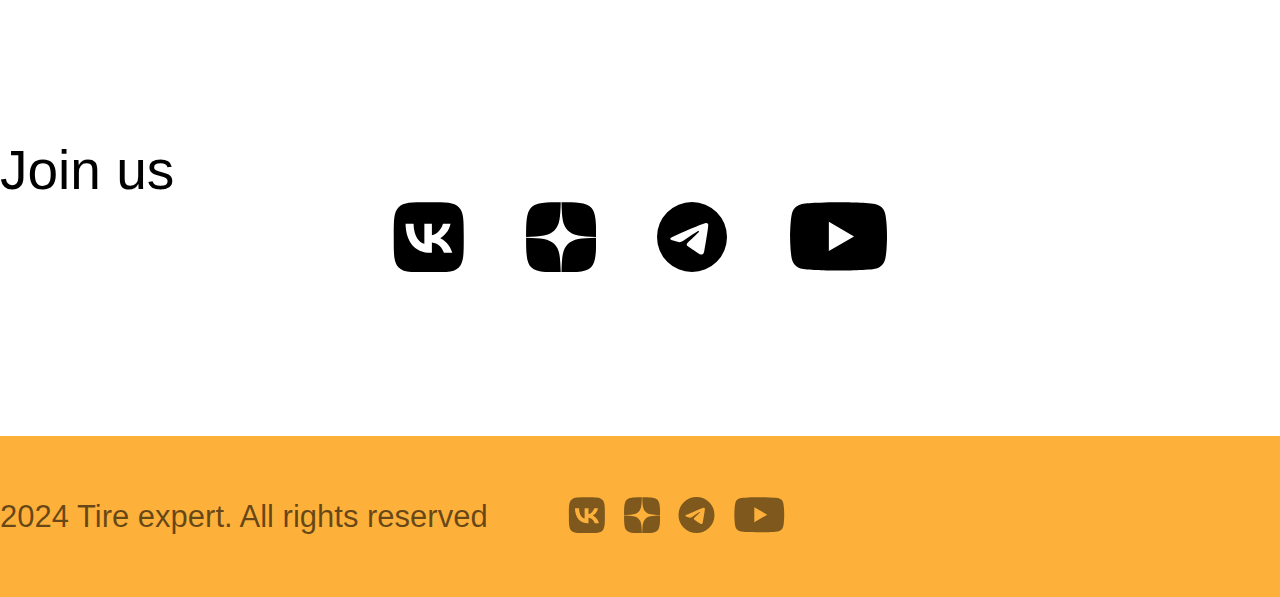
<file: indexEn.html>
<!DOCTYPE html>
<html lang="ru">

<head>
    <meta charset="utf-8">
    <meta name="viewport" content="width=device-width, initial-scale=1">
    <!-- шрифты -->
    <link rel="preload"
        href="https://fonts.googleapis.com/css2?family=Open+Sans:ital,wght@0,300..800;1,300..800&display=swap"
        as="style">
    <!-- swiper -->
    <link rel="stylesheet" href="https://unpkg.com/swiper/swiper-bundle.min.css" />
    <script src="https://unpkg.com/swiper@8/swiper-bundle.min.js" type="text/javascript"></script>
    <!-- Bootstrap CSS -->
    <link href="https://cdn.jsdelivr.net/npm/bootstrap@5.0.2/dist/css/bootstrap.min.css" rel="stylesheet"
        integrity="sha384-EVSTQN3/azprG1Anm3QDgpJLIm9Nao0Yz1ztcQTwFspd3yD65VohhpuuCOmLASjC" crossorigin="anonymous">
    <!-- CSS -->
    <link rel="stylesheet" href="./css/style.css">
    <title>Tire expert</title>
</head>

<body>
    <script src="https://cdn.jsdelivr.net/npm/bootstrap@5.0.2/dist/js/bootstrap.bundle.min.js"
        integrity="sha384-MrcW6ZMFYlzcLA8Nl+NtUVF0sA7MsXsP1UyJoMp4YLEuNSfAP+JcXn/tWtIaxVXM" crossorigin="anonymous">
        </script>
    <div class="wrapper">
        <header class="header fixed-top">
            <div class="container">
                <div class="d-flex align-items-center justify-content-between">
                    <nav class="d-flex">
                        <div class="item-logo">
                            <a href="#">
                                <img src="./img/logo.png" srcset="./img/logo.png 1x, ./img/logo@2x.png 2x"
                                    alt="логотип">
                            </a>
                        </div>
                        <ul class="nav-list d-lg-flex d-none align-items-center justify-content-center">
                            <li class="nav-item"><a href="#about-us" class="nav-link">About the project</a></li>
                            <li class="nav-item"><a href="#rating" class="nav-link">Ratings</a></li>
                            <li class="nav-item"><a href="#reviews" class="nav-link">Reviews</a></li>
                            <li class="nav-item"><a href="#interview" class="nav-link">Interview</a></li>
                            <li class="nav-item"><a href="#contacts" class="nav-link">Contacts</a></li>
                        </ul>
                    </nav>
                    <div class="d-flex align-items-center">
                        <div class="d-lg-flex d-none">
                            <div class="row mx-lg-0 mx-1">
                                <a class="col-6 language-item" href="/">RU</a>
                                <a class="col-6 language-item disabled" href="indexEn.html">EN</a>
                            </div>
                        </div>
                        <div class="container-icon-header">
                            <a href="#">
                                <svg width="37" height="36">
                                    <use href="./svg/common.bundle.svg#vk"></use>
                                </svg>
                            </a>
                            <a href="#">
                                <svg width="37" height="36">
                                    <use href="./svg/common.bundle.svg#zen"></use>
                                </svg>
                            </a>
                            <a href="#">
                                <svg width="37" height="36">
                                    <use href="./svg/common.bundle.svg#tg"></use>
                                </svg>
                            </a>
                            <a href="#">
                                <svg width="52" height="37">
                                    <use href="./svg/common.bundle.svg#youtube"></use>
                                </svg>
                            </a>
                        </div>
                        <!-- бургер меню-->
                        <div class="burger__menu">
                            <div class="js-burger__icon burger__icon">
                                <span></span>
                                <span></span>
                                <span></span>
                            </div>
                            <nav class="burger__body d-lg-none d-flex">
                                <div class="burger__list">
                                    <div
                                        class="d-flex align-items-center justify-content-between w-100 mb-2 pb-2 border-bottom-info">
                                        <div class="item-logo">
                                            <a href="#">
                                                <img src="./img/logo.png"
                                                    srcset="./img/logo.png 1x, ./img/logo@2x.png 2x" alt="логотип">
                                            </a>
                                        </div>
                                        <div>
                                            <div class="row m-0">
                                                <a class="col-6 language-item" href="/">RU</a>
                                                <a class="col-6 language-item disabled" href="indexEn.html">EN</a>
                                            </div>
                                        </div>
                                    </div>
                                    <ul class="nav nav-pills d-flex flex-column">
                                        <li class="nav-item">
                                            <a href="#about-us" class="nav-link">About the project</a>
                                        </li>
                                        <li class="nav-item">
                                            <a href="#rating" class="nav-link">Ratings</a>
                                        </li>
                                        <li class="nav-item">
                                            <a href="#reviews" class="nav-link">Обзоры</a>
                                        </li>
                                        <li class="nav-item">
                                            <a href="#interview" class="nav-link">Reviews</a>
                                        </li>
                                        <li class="nav-item">
                                            <a href="#contacts" class="nav-link">Our contacts</a>
                                        </li>
                                    </ul>
                                    <div class="container-icon-mobile">
                                        <a href="#">
                                            <svg width="37" height="36">
                                                <use href="./svg/common.bundle.svg#vk"></use>
                                            </svg>
                                        </a>
                                        <a href="#">
                                            <svg width="37" height="36">
                                                <use href="./svg/common.bundle.svg#zen"></use>
                                            </svg>
                                        </a>
                                        <a href="#">
                                            <svg width="37" height="36">
                                                <use href="./svg/common.bundle.svg#tg"></use>
                                            </svg>
                                        </a>
                                        <a href="#">
                                            <svg width="52" height="36">
                                                <use href="./svg/common.bundle.svg#youtube"></use>
                                            </svg>
                                        </a>
                                    </div>
                                </div>
                            </nav>
                        </div>
                        <!--  -->
                    </div>
                </div>
            </div>
        </header>
        <main>
            <section class="we-greet-you container">
                <div class="d-flex flex-column align-items-center">
                    <h1 class="text-center">Welcome <br> to the Tire Expert website.</h1>
                    <span class="text">We help car enthusiasts make the right choice in the world of tires and wheels
                        professionals</span>
                </div>
            </section>
            <section class="overflow-hidden">
                <div class="content">
                    <div class="container">
                        <div class="row">
                            <div class="col-xl-6 col-12">
                                <div class="compiling">
                                    <div class="img-container">
                                        <img class="w-100 img-position" src="./img/rating.png"
                                            srcset="./img/rating.png 1x, ./img/rating@2x.png 2x" alt="рейтинги">
                                    </div>
                                </div>
                            </div>
                            <div class="col-xl-6 col-12">
                                <div class="d-flex flex-column">
                                    <h2 id="about-us">Compiling</h2>
                                    <span class="text-title">ratings!</span>
                                    <p class="text-subtitle">Stay up to date with the most important news <br> from the
                                        automotive industry</p>
                                </div>
                            </div>
                        </div>
                    </div>
                </div>
                <div class="content">
                    <div class="container">
                        <div class="row">
                            <div class="col-xl-6 col-12 order-1 order-xl-2">
                                <div class="share">
                                    <div class="img-container">
                                        <img class="img-position" src="./img/share.png"
                                            srcset="./img/share.png 1x, ./img/share@2x.png 2x" alt="камера">
                                    </div>
                                </div>
                            </div>
                            <div class="col-xl-6 col-12 order-2 order-xl-1">
                                <h2 class="m-p">Let's share</h2>
                                <span class="text-title">experience!</span>
                                <p class="text-subtitle">See reviews of new tires for passenger cars, medium-duty and
                                    trucks, <br> as well as special equipment</p>
                            </div>
                        </div>
                    </div>
                </div>
                <div class="content">
                    <div class="container">
                        <div class="row">
                            <div class="col-xl-6 col-12">
                                <div class="help">
                                    <div class="img-container">
                                        <img class="w-100 img-position" src="./img/help.png"
                                            srcset="./img/help.png 1x, ./img/help@2x.png 2x" alt="">
                                    </div>
                                </div>
                            </div>
                            <div class="col-xl-6 col-12">
                                <h2 class="m-p">We help</h2>
                                <span class="text-title">with choice!</span>
                                <p class="text-subtitle">Get answers to questions in interviews <br>
                                    with experts and tire manufacturers.</p>
                            </div>
                        </div>
                    </div>
                </div>
            </section>
            <section class="who-are-we">
                <div class="container">
                    <h2 class="text-center mb-5">Who are we</h2>
                    <div class="row">
                        <div class="col-xl-6 col-12 order-xl-2">
                            <div class="position-relative px-4">
                                <img class="w-100" src="./img/Vladimir-Vavilov.png"
                                    srcset="img/Vladimir-Vavilov.png 1x, img/Vladimir-Vavilov@2x.png 2x"
                                    alt="Владимир Вавилов">
                                <button class="btn p-0 btn-position" type="button" data-bs-toggle="modal"
                                    data-bs-target="#staticBackdrop">
                                    <svg width="128" height="92">
                                        <use href="./svg/common.bundle.svg#youtube-btn"></use>
                                    </svg>
                                </button>
                            </div>
                        </div>
                        <div class="col-xl-6 col-12 order-xl-1 mt-xl-0 mt-4">
                            <div class="d-flex flex-column justify-content-center h-100 px-4">
                                <h3>Vladimir Vavilov</h3>
                                <p class="text-subtitle mb-0">Professional with extensive experience in the tire field.
                                </p>
                                <p class="text-subtitle mb-0">n-depth knowledge of tire types, their features and
                                    technical characteristics</p>
                                <p class="text-subtitle mb-0">More than <span>20 years</span> of experience in the field
                                    of tires and wheels
                                    disks
                                </p>
                            </div>
                        </div>
                    </div>
                    <div class="row mt-5">
                        <div class="col-xl-6 col-12">
                            <div class="position-relative px-4">
                                <img class="w-100" src="./img/Andrey-Nazarov.png"
                                    srcset="./img/Andrey-Nazarov.png 1x, ./img/Andrey-Nazarov@2x.png 2x"
                                    alt="Андрей Назаров">
                                <button class="btn p-0 btn-position" type="button" data-bs-toggle="modal"
                                    data-bs-target="#staticBackdrop">
                                    <svg width="128" height="92">
                                        <use href="./svg/common.bundle.svg#youtube-btn"></use>
                                    </svg>
                                </button>
                            </div>
                        </div>
                        <div class="col-xl-6 col-12 mt-xl-0 mt-4">
                            <div class="d-flex flex-column justify-content-center h-100 px-4">
                                <h3>Andrey Nazarov</h3>
                                <p class="text-subtitle mb-0">Qualified expert in the field <br>
                                    car tires and rims.</p>
                                <p class="text-subtitle mb-0">Has been involved in tires since <span>2007</span></p>
                            </div>
                        </div>

                    </div>
                </div>
            </section>
            <section class="sliders">
                <div class="container">
                    <!-- Рейтинг -->
                    <div id="rating" class="d-flex align-items-center">
                        <h3 class="title-slaider">Rating</h3>
                        <div class="js-swiper-ratings-prev swiper-prev">
                            <svg width="38" height="38">
                                <use href="./svg/common.bundle.svg#arrow"></use>
                            </svg>
                        </div>
                        <div class="js-swiper-ratings-next swiper-next">
                            <svg class="rotate" width="38" height="38">
                                <use href="./svg/common.bundle.svg#arrow"></use>
                            </svg>
                        </div>
                    </div>
                    <div class="swiper js-swiper-ratings">
                        <div class="swiper-wrapper">
                            <div class="swiper-slide user-select-none">
                                <a href="#">
                                    <div class="slider-item">
                                        <img class="w-100 img-position" src="./img/image1.png"
                                            srcset="./img/image1.png 1x, ./img/image1@2x.png 2x" alt="">
                                        <div class="slider-item-quantity">5 videos</div>
                                    </div>
                                    <span>Leao tires</span>
                                </a>
                            </div>
                            <div class="swiper-slide user-select-none">
                                <a href="#">
                                    <div class="slider-item">
                                        <img class="w-100 img-position" src="./img/image2.png"
                                            srcset="./img/image2.png 1x, ./img/image2@2x.png 2x" alt="">
                                        <div class="slider-item-quantity">4 videos</div>
                                    </div>
                                    <span>Leao tires</span>
                                </a>
                            </div>
                            <div class="swiper-slide user-select-none">
                                <a href="#">
                                    <div class="slider-item">
                                        <img class="w-100 img-position" src="./img/image1.png"
                                            srcset="./img/image1.png 1x, ./img/image1@2x.png 2x" alt="">
                                        <div class="slider-item-quantity">5 videos</div>
                                    </div>
                                    <span>Leao tires</span>
                                </a>
                            </div>
                            <div class="swiper-slide user-select-none">
                                <a href="#">
                                    <div class="slider-item">
                                        <img class="w-100 img-position" src="./img/image2.png"
                                            srcset="./img/image2.png 1x, ./img/image2@2x.png 2x" alt="">
                                        <div class="slider-item-quantity">4 videos</div>
                                    </div>
                                    <span>Leao tires</span>
                                </a>
                            </div>
                            <div class="swiper-slide user-select-none">
                                <a href="#">
                                    <div class="slider-item">
                                        <img class="w-100 img-position" src="./img/image1.png"
                                            srcset="./img/image1.png 1x, ./img/image1@2x.png 2x" alt="">
                                        <div class="slider-item-quantity">5 videos</div>
                                    </div>
                                    <span>Leao tires</span>
                                </a>
                            </div>
                        </div>
                    </div>
                    <!-- Обзоры -->
                    <div id="reviews" class="d-flex align-items-center">
                        <h3 class="title-slaider">Reviews</h3>
                        <div class="js-swiper-reviews-prev swiper-prev">
                            <svg width="38" height="38">
                                <use href="./svg/common.bundle.svg#arrow"></use>
                            </svg>
                        </div>
                        <div class="js-swiper-reviews-next swiper-next">
                            <svg class="rotate" width="38" height="38">
                                <use href="./svg/common.bundle.svg#arrow"></use>
                            </svg>
                        </div>
                    </div>
                    <div class="swiper js-swiper-reviews">
                        <div class="swiper-wrapper">
                            <div class="swiper-slide user-select-none">
                                <a href="#">
                                    <div class="slider-item">
                                        <img class="w-100 img-position" src="./img/image1.png"
                                            srcset="./img/image1.png 1x, ./img/image1@2x.png 2x" alt="">
                                        <div class="slider-item-quantity">5 videos</div>
                                    </div>
                                    <span>Leao tires</span>
                                </a>
                            </div>
                            <div class="swiper-slide user-select-none">
                                <a href="#">
                                    <div class="slider-item">
                                        <img class="w-100 img-position" src="./img/image2.png"
                                            srcset="./img/image2.png 1x, ./img/image2@2x.png 2x" alt="">
                                        <div class="slider-item-quantity">4 videos</div>
                                    </div>
                                    <span>Leao tires</span>
                                </a>
                            </div>
                            <div class="swiper-slide user-select-none">
                                <a href="#">
                                    <div class="slider-item">
                                        <img class="w-100 img-position" src="./img/image1.png"
                                            srcset="./img/image1.png 1x, ./img/image1@2x.png 2x" alt="">
                                        <div class="slider-item-quantity">5 videos</div>
                                    </div>
                                    <span>Leao tires</span>
                                </a>
                            </div>
                            <div class="swiper-slide user-select-none">
                                <a href="#">
                                    <div class="slider-item">
                                        <img class="w-100 img-position" src="./img/image2.png"
                                            srcset="./img/image2.png 1x, ./img/image2@2x.png 2x" alt="">
                                        <div class="slider-item-quantity">4 videos</div>
                                    </div>
                                    <span>Leao tires</span>
                                </a>
                            </div>
                            <div class="swiper-slide user-select-none">
                                <a href="#">
                                    <div class="slider-item">
                                        <img class="w-100 img-position" src="./img/image1.png"
                                            srcset="./img/image1.png 1x, ./img/image1@2x.png 2x" alt="">
                                        <div class="slider-item-quantity">5 videos</div>
                                    </div>
                                    <span>Leao tires</span>
                                </a>
                            </div>
                        </div>
                    </div>
                    <!-- Интервью -->
                    <div id="interview" class="d-flex align-items-center">
                        <h3 class="title-slaider">Interview</h3>
                        <div class="js-swiper-interview-prev swiper-prev">
                            <svg width="38" height="38">
                                <use href="./svg/common.bundle.svg#arrow"></use>
                            </svg>
                        </div>
                        <div class="js-swiper-interview-next swiper-next">
                            <svg class="rotate" width="38" height="38">
                                <use href="./svg/common.bundle.svg#arrow"></use>
                            </svg>
                        </div>
                    </div>
                    <div class="swiper js-swiper-interview">
                        <div class="swiper-wrapper">
                            <div class="swiper-slide user-select-none">
                                <a href="#">
                                    <div class="slider-item">
                                        <img class="w-100 img-position" src="./img/image1.png"
                                            srcset="./img/image1.png 1x, ./img/image1@2x.png 2x" alt="">
                                        <div class="slider-item-quantity">5 videos</div>
                                    </div>
                                    <span>Leao tires</span>
                                </a>
                            </div>
                            <div class="swiper-slide user-select-none">
                                <a href="#">
                                    <div class="slider-item">
                                        <img class="w-100 img-position" src="./img/image2.png"
                                            srcset="./img/image2.png 1x, ./img/image2@2x.png 2x" alt="">
                                        <div class="slider-item-quantity">4 videos</div>
                                    </div>
                                    <span>Leao tires</span>
                                </a>
                            </div>
                            <div class="swiper-slide user-select-none">
                                <a href="#">
                                    <div class="slider-item">
                                        <img class="w-100 img-position" src="./img/image1.png"
                                            srcset="./img/image1.png 1x, ./img/image1@2x.png 2x" alt="">
                                        <div class="slider-item-quantity">5 videos</div>
                                    </div>
                                    <span>Leao tires</span>
                                </a>
                            </div>
                            <div class="swiper-slide user-select-none">
                                <a href="#">
                                    <div class="slider-item">
                                        <img class="w-100 img-position" src="./img/image2.png"
                                            srcset="./img/image2.png 1x, ./img/image2@2x.png 2x" alt="">
                                        <div class="slider-item-quantity">4 videos</div>
                                    </div>
                                    <span>Leao tires</span>
                                </a>
                            </div>
                            <div class="swiper-slide user-select-none">
                                <a href="#">
                                    <div class="slider-item">
                                        <img class="w-100 img-position" src="./img/image1.png"
                                            srcset="./img/image1.png 1x, ./img/image1@2x.png 2x" alt="">
                                        <div class="slider-item-quantity">5 videos</div>
                                    </div>
                                    <span>Leao tires</span>
                                </a>
                            </div>
                        </div>
                    </div>
                </div>
            </section>
            <section class="contacts">
                <div class="container">
                    <div id="contacts" class="row">
                        <div class="col-xl-6 col-12 mb-5">
                            <div class="d-flex flex-column">
                                <span class="contacts-title">Contacts</span>
                                <span class="contacts-subtitle w-500">Moscow, BC ARCUS 4,
                                    Leningradsky Prospekt, 37a, building 5</span>
                            </div>
                        </div>
                        <div class="col-xl-6 col-12">
                            <div class="d-flex flex-column">
                                <span class="contacts-text">Online store 4Точки</span>
                                <div class="contacts-link-tel">
                                    <a href="tel:88001001741">8 800 1001-741</a>
                                </div>
                                <span class="contacts-subtitle">Free phone number for calls within Russia</span>
                                <div class="contacts-link-mail">
                                    <a href="mailto:info@4tochki.ru">info@4tochki.ru</a>
                                </div>
                            </div>
                        </div>
                    </div>
                    <div class="map"></div>
                    <div class="d-flex flex-column justify-content-center">
                        <span class="contacts-icon-text">Join us</span>
                        <div class="container-icon">
                            <a href="#">
                                <svg width="72" height="70">
                                    <use href="./svg/common.bundle.svg#vk"></use>
                                </svg>
                            </a>
                            <a href="#">
                                <svg width="72" height="70">
                                    <use href="./svg/common.bundle.svg#zen"></use>
                                </svg>
                            </a>
                            <a href="#">
                                <svg width="72" height="70">
                                    <use href="./svg/common.bundle.svg#tg"></use>
                                </svg>
                            </a>
                            <a href="#">
                                <svg width="100" height="70">
                                    <use href="./svg/common.bundle.svg#youtube"></use>
                                </svg>
                            </a>
                        </div>
                    </div>
                </div>
            </section>
        </main>
        <!-- footer -->
        <footer>
            <div class="container">
                <div class="container-item">
                    <span>2024 Tire expert. All rights reserved</span>
                    <div class="container-icon">
                        <a href="#">
                            <svg width="37" height="36">
                                <use href="./svg/common.bundle.svg#vk"></use>
                            </svg>
                        </a>
                        <a href="#">
                            <svg width="37" height="36">
                                <use href="./svg/common.bundle.svg#zen"></use>
                            </svg>
                        </a>
                        <a href="#">
                            <svg width="37" height="36">
                                <use href="./svg/common.bundle.svg#tg"></use>
                            </svg>
                        </a>
                        <a href="#">
                            <svg width="52" height="36">
                                <use href="./svg/common.bundle.svg#youtube"></use>
                            </svg>
                        </a>
                    </div>
                </div>
            </div>
        </footer>
    </div>
    <!-- Modal -->
    <div class="modal fade" id="staticBackdrop" data-bs-backdrop="static" data-bs-keyboard="false" tabindex="-1"
        aria-hidden="true">
        <div class="modal-dialog modal-dialog-centered">
            <div class="modal-content">
                <div class="modal-header">
                    <h5 class="modal-title" id="staticBackdropLabel">Modal title</h5>
                    <button type="button" class="btn-close" data-bs-dismiss="modal" aria-label="Close"></button>
                </div>
                <div class="modal-body">

                </div>
                <div class="modal-footer">
                    <button type="button" class="btn btn-secondary" data-bs-dismiss="modal">Close</button>
                </div>
            </div>
        </div>
    </div>
    <!-- script -->
    <script src="./scripts/index.js"></script>
</body>

</html>
</file>
<file: css/style.css>
* {
    margin : 0;
    padding: 0;
}

h1 {
    font-size  : 75px;
    font-weight: bold;
    margin     : 0;
}

h2 {
    font-size  : 85px;
    font-weight: bold;
    margin     : 0;
}

h3 {
    font-size  : 45px;
    font-weight: bold;
    margin     : 0;
}

html,
body {
    height     : 100%;
    font-family: "Open Sans", sans-serif;
}

.wrapper {
    display       : flex;
    flex-direction: column;
    height        : 100%;
}

main {
    flex: 1 0 auto;
}

footer {
    flex: 0 0 auto;
}

#rating {
    padding-top: 108px;
}

#contacts {
    padding-top: 108px;
    margin-top : 92px;
}

#about-us,
#reviews,
#interview {
    padding-top: 108px;
    margin-top : -216px;
}

/*  */
.m-p {
    padding-top: 108px;
    margin-top : -216px;
}

.w-500 {
    max-width: 500px;
}

.rotate {
    transform: rotate(180deg);
}

.border-bottom-info {
    border-bottom: 1px solid #000;
}

/* header */
.header {
    display                : flex;
    align-items            : center;
    position               : fixed;
    height                 : 108px;
    background-color       : rgba(252, 158, 10, 0.8);
    -webkit-backdrop-filter: blur(3px);
    backdrop-filter        : blur(3px);
    z-index                : 3;
}

.item-logo {
    margin-right: 26px;
}

.nav-list {
    flex-wrap    : nowrap;
    text-wrap    : nowrap;
    margin-bottom: 0;
    list-style   : none;
    padding      : 0;
}

.nav-list .nav-link {
    color     : #000;
    padding   : 0 33px;
    font-size : 21px;
    transition: all 0.3s;
}

.nav-list .nav-link:hover,
.nav-list .nav-link:focus {
    color: #fff;
}

.nav-list .nav-item+.nav-item {
    border-left: 1px solid rgba(0, 0, 0, 0.2);
}

.language-item {
    font-size       : 21px;
    background-color: rgba(255, 255, 255, 0.3);
    color           : #000;
    padding         : 7px 23px;
    text-decoration : none;
    transition      : all 0.3s;
}

.language-item.disabled {
    background-color: #fff;
    pointer-events  : none;
}

.language-item:hover,
.language-item:focus {
    color           : #000;
    background-color: #fff;
}

.language-item:first-child {
    border-top-left-radius   : 61px;
    border-bottom-left-radius: 61px;
    border-right             : 1px solid rgba(0, 0, 0, 0.2);
}

.language-item:not(:first-child) {
    border-top-right-radius   : 61px;
    border-bottom-right-radius: 61px;
    border-left               : 1px solid rgba(0, 0, 0, 0.2);
}

.container-icon-header,
.container-icon {
    display    : flex;
    flex-wrap  : nowrap;
    margin-left: 26px;
}

.container-icon a,
.container-icon-header a,
.container-icon-mobile a {
    text-decoration: none;
    color          : rgba(0, 0, 0, 0.5);
    transition     : all 0.3s;
}

.container-icon a:hover,
.container-icon-header a:hover,
.container-icon-mobile a:hover,
.container-icon a:focus,
.container-icon-header a:focus,
.container-icon-mobile a:focus {
    color: rgba(255, 255, 255);
}

.container-icon a+a,
.container-icon-header a+a,
.container-icon-mobile a+a {
    margin-left: 18px;
}

/* /header */

.we-greet-you {
    margin-top   : 300px;
    margin-bottom: 200px;
}

.who-are-we {
    margin-top: 200px;
}

.text {
    text-align: center;
    font-size : 42px;
    margin-top: 95px;
}

.text-title {
    font-size  : 45px;
    font-weight: bold;
    line-height: 60px;
}

.text-subtitle {
    font-size : 28px;
    margin-top: 40px;
}

.text-subtitle span {
    font-weight: bold;
}

/* content */

.content {
    position   : relative;
    display    : flex;
    align-items: center;
    height     : 840px;
    padding-top: 234px;
}

.content:last-child {
    margin-bottom: 100px;
}

.share,
.compiling,
.help {
    position: relative;
    z-index : -1;
}

.compiling .img-container,
.share .img-container,
.help .img-container {
    position     : absolute;
    border-radius: 50%;
    height       : 700px;
    width        : 700px;
}

.content .img-position {
    position  : absolute;
    height    : auto;
    transition: transform 0.3s ease-out;
}

.compiling .img-container {
    background-color: #0091FE;
    top             : -300px;
    left            : -400px;
}

.share .img-container {
    background-color: #E91D25;
    top             : -300px;
    right           : -400px;
}

.help .img-container {
    background-color: #FC9E0A;
    top             : -300px;
    left            : -400px;
}

.compiling .img-container .img-position,
.help .img-container .img-position,
.share .img-container .img-position {
    position: relative;
}

.compiling .img-container .img-position {
    bottom: 150px;
    left  : 210px;
}

.share .img-container .img-position {
    bottom: 200px;
    right : 225px;
}

.help .img-container .img-position {
    bottom: 250px;
    left  : 160px;
}

.btn-position {
    position: absolute;
    top     : 40px;
    left    : 40px;
}

/* /content */
/* slider */
.sliders {
    overflow: hidden;
    color   : #000;
}

.swiper-item {
    max-height: 460px;
}

.swiper {
    margin-bottom: 200px;
    overflow     : visible !important;
}

.swiper:last-child {
    margin-bottom: 0;
}

.swiper-slide a {
    text-decoration: none;
}

.swiper-slide a span {
    font-weight: bold;
    font-size  : 30px;
    margin-top : 15px;
    color      : #000;
}

.slider-item {
    position     : relative;
    border-radius: 20px;
    margin-top   : 40px;
}

.slider-item img {
    border-radius: 12px;
}

.slider-item::after {
    content         : '';
    position        : absolute;
    top             : 0;
    left            : 50%;
    transform       : translate(-50%, -10px);
    height          : 100%;
    width           : 95%;
    border-radius   : 12px;
    background-color: #C8C8C8;
    z-index         : -1;
}

.slider-item::before {
    content         : '';
    position        : absolute;
    top             : 0;
    left            : 50%;
    transform       : translate(-50%, -20px);
    height          : 100%;
    width           : 88%;
    border-radius   : 12px;
    background-color: #E5E5E5;
    z-index         : -1;
}

.slider-item-quantity {
    color           : #000;
    position        : absolute;
    top             : 10px;
    right           : 10px;
    padding         : 0 10px;
    border-radius   : 16px;
    background-color: rgba(255, 255, 255, 0.8);
    z-index         : 2;
    font-size       : 30px;
    font-weight     : 600;
}

.title-slaider {
    font-size   : 85px;
    font-weight : bold;
    margin-right: 50px;
}

.swiper-prev,
.swiper-next {
    display         : flex;
    align-items     : center;
    justify-content : center;
    width           : 66px;
    height          : 66px;
    border-radius   : 50%;
    background-color: #F0F0F0;
    margin-left     : 40px;
    cursor          : pointer;
}

/* /slaider */

/* contacts */
.contacts-text {
    font-size  : 28px;
    font-weight: bold;
}

.contacts-title {
    font-size    : 75px;
    margin-bottom: 35px;
}

.contacts-link-tel {
    margin-bottom: 9px;
}

.contacts-link-tel a {
    font-size  : 45px;
    font-weight: bold;
}

.contacts-link-mail {
    margin-top: 30px;
}

.contacts-link-mail a {
    font-size  : 35px;
    font-weight: bold;
}

.contacts-link-mail a,
.contacts-link-tel a {
    color          : #000;
    text-decoration: none;
    transition     : all 0.3s;
}

.contacts-link-tel a:hover,
.contacts-link-tel a:focus,
.contacts-link-mail a:hover,
.contacts-link-mail a:focus {
    color: rgba(252, 158, 10);
}

.contacts-subtitle {
    font-size: 28px;
}

.contacts-icon-text {
    text-align   : center;
    font-size    : 55px;
    margin-bottom: 65px;
}

.contacts .container-icon {
    justify-content: center;
    margin         : 0;
}

.contacts .container-icon a {
    color     : #000;
    transition: all 0.3s;
}

.contacts .container-icon a:hover,
.contacts .container-icon-header a:hover,
.contacts .container-icon-mobile a:hover,
.contacts .container-icon a:focus,
.contacts .container-icon-header a:focus,
.contacts .container-icon-mobile a:focus {
    color: rgba(252, 158, 10);
}

.contacts .container-icon a+a {
    margin-left: 60px;
}

.map {
    border       : 1px solid #2d2d2de5;
    border-radius: 28px;
    width        : 100%;
    height       : 700px;
    margin-top   : 105px;
    margin-bottom: 200px;
}

/* /contacts */
/* footer */
footer {
    display         : flex;
    align-items     : center;
    height          : 161px;
    margin-top      : 160px;
    background-color: rgba(252, 158, 10, 0.8);
}

footer .container-item {
    display        : flex;
    align-items    : center;
    justify-content: center;
}

footer span {
    font-size: 31px;
    color    : rgba(0, 0, 0, 0.6);
}

footer .container-icon {
    margin-left: 80px;
}

/* @media */
@media (min-width: 1524px) {
    .container {
        max-width: 1524px;
        padding  : 0;
    }
}

@media (min-width: 1399.98px) and (max-width: 1524.98px) {
    .nav-list .nav-link {
        padding: 0 20px;
    }
}

/* // `xxl` applies to x-large devices (large desktops, less than 1400px) */
@media (max-width: 1399.99px) {



    .item-logo {
        margin-right: 26px;
    }

    .nav-list .nav-link {
        padding: 0 10px;
    }

    .contacts .w-500 {
        max-width: 100%;
    }

    .contacts-title {
        font-size    : 60px;
        margin-bottom: 0;
    }

    .container-icon-header {
        display: none;
    }
}

/* // `xl` applies to medium devices (tablets, less than 1200px) */
@media (max-width: 1199.99px) {
    .we-greet-you {
        margin-bottom: 0;
    }

    h1 {
        font-size: 65px;
    }

    footer span {
        font-size: 24px;
    }

    .content {
        height     : 975px;
        align-items: flex-end;
    }

    .share,
    .compiling,
    .help {
        padding-top: 340px;
    }

    .compiling .img-container {
        background: linear-gradient(180deg, rgb(1, 146, 255) 50%, rgba(246, 246, 246, 0) 85%);
    }

    .share .img-container {
        background: linear-gradient(180deg, rgb(233, 29, 37) 50%, rgba(246, 246, 246, 0) 85%);
        top       : -200px;
    }

    .share .img-container .img-position {
        width : 100%;
        bottom: 39px;
        right : 110px;
    }

    .help .img-container {
        background: linear-gradient(180deg, rgb(252, 158, 10) 50%, rgba(246, 246, 246, 0) 85%);
    }

}

/* // `lg` applies to medium devices (tablets, less than 992px) */
@media (max-width: 991.99px) {

    .we-greet-you {
        margin-top   : 150px;
        margin-bottom: 0;
    }

    .contacts-title {
        margin-bottom: 40px;
    }

    .we-greet-you .text {
        font-size: 33px;
    }

    .title-slaider {
        font-size: 40px;
    }

    .item-logo-text {
        font-size  : 24px;
        font-weight: 500;
    }

    .map {
        height: 400px;
    }

    /* burger */
    body.lock {
        overflow: hidden;
    }

    .burger__menu {
        margin-left: 30px;
    }

    .burger__icon {
        display : block;
        width   : 30px;
        height  : 18px;
        position: relative;
        z-index : 5;
        cursor  : pointer;
    }

    .burger__icon span:first-child {
        top: 0;
    }

    .burger__icon span {
        position          : absolute;
        top               : calc(50% - 1px);
        left              : 0;
        width             : 100%;
        height            : 2px;
        -webkit-transition: all 0.2s;
        transition        : all 0.2s;
        background-color  : #fff;
    }

    .burger__icon span:last-child {
        top   : auto;
        bottom: 0;
    }

    .burger__icon.active span:first-child {
        -webkit-transform: rotate(-45deg);
        transform        : rotate(-45deg);
        top              : calc(50% - 1px);
    }

    .burger__icon.active span {
        transform: scale(0);
    }

    .burger__icon.active span:last-child {
        transform: rotate(45deg);
        bottom   : calc(50% - 1px);
    }

    .burger__body {
        position        : absolute;
        top             : 0;
        left            : -100%;
        height          : 100vh;
        width           : 100%;
        background-color: #2d2d2de5;
        transition      : all 0.2s;
    }

    .burger__body .nav-link {
        color     : #000;
        text-align: center;
    }

    .burger__body.active {
        left: 0;
    }

    .burger__list {
        position        : relative;
        padding         : 21px;
        height          : 100%;
        width           : 80%;
        background-color: #fdb13b;
        overflow        : auto;
    }

    .burger__list .nav-link {
        font-size: 18px;
    }

    .container-icon-mobile {
        display        : flex;
        flex-wrap      : nowrap;
        align-items    : center;
        justify-content: center;
        margin-top     : 20px;
    }

    /* .compiling .img-container .img-position {
        bottom: 150px;
        left  : 210px;
    }

    .share .img-container .img-position {
        bottom: 100px;
        right : 225px;
    }

    .help .img-container .img-position {
        bottom: 50px;
        left  : 160px;
    } */


}

/* // `md` applies to small devices (landscape phones, less than 768px) */
@media (max-width: 767.99px) {
    .header {
        height : auto;
        padding: 5px 0;
    }

    footer .container-icon {
        margin-left: 0;
        margin-top : 20px;
    }

    #contacts {
        margin-top: 0;
    }

    .map {
        margin-bottom: 50px;
    }

    h1 {
        font-size: 31px;
    }

    .slider-item-quantity {
        font-size: 14px;
    }

    footer span {
        font-size: 21px;
    }

    .contacts-subtitle {
        font-size: 21px;
    }

    .we-greet-you .text {
        font-size : 24px;
        margin-top: 45px;
    }

    .contacts-title {
        font-size    : 40px;
        margin-bottom: 20px;
    }

    .swiper-prev,
    .swiper-next {
        display: none;
    }

    footer .container-item {
        display        : flex;
        align-items    : center;
        justify-content: center;
        flex-direction : column;
    }

    .btn-position {
        top : 50px;
        left: 50px;
    }

    .btn-position svg {
        width : 100px;
        height: 80px;
    }
}

/* // `sm` applies to x-small devices (portrait phones, less than 576px) */
@media (max-width: 576px) {

    h1,
    .contacts-link-tel a,
    .contacts-icon-text {
        font-size: 28px;
    }

    .contacts-icon-text {
        margin-bottom: 20px;
    }

    .title-slaider {
        margin-right: 0;
    }

    .content {
        margin-bottom: 0;
    }

    .contacts .container-icon a+a {
        margin-left: 0;
    }

    .container-icon-mobile a {
        margin-left: 8px;
    }

    footer {
        margin-top: 100px;
    }

    .who-are-we {
        margin-top: 0;
    }

    h2 {
        font-size: 27px;
    }

    h3 {
        font-size: 24px;
    }

    .text {
        font-size : 14px;
        margin-top: 15px;
    }

    .text-title {
        font-size  : 24px;
        margin-top : 15px;
        line-height: 0;
    }

    .text-subtitle {
        font-size : 14px;
        margin-top: 15px;
    }

    .contacts-title {
        font-size: 40px;
    }

    .contacts .container-icon svg {
        width : 60px;
        height: 40px;
    }

    .contacts .container-icon a svg:last-child {
        width : 80px;
        height: 40px;
    }

    .compiling .img-container,
    .help .img-container,
    .share .img-container {
        bottom: 50px;
    }

    .btn-position {
        top : 20px;
        left: 20px;
    }

    .btn-position svg {
        width : 70px;
        height: 70px;
    }

    .content {
        height: 470px;
    }

    .share,
    .compiling,
    .help {
        padding-top: 0px;
    }

    .compiling .img-container {
        top : -355px;
        left: -73px;
    }

    .share .img-container {
        top  : -355px;
        right: -50px;
    }

    .help .img-container {
        top : -355px;
        left: -73px;
    }

    .compiling .img-container,
    .help .img-container,
    .share .img-container {
        position     : absolute;
        border-radius: 50%;
        height       : 300px;
        width        : 300px;
    }

    .compiling .img-container .img-position {
        bottom: 75px;
        left  : 48px;
    }

    .share .img-container .img-position {
        bottom: 0;
        left  : -30px;
    }

    .help .img-container .img-position {
        bottom: 10px;
        left  : 48px;
    }
}
</file>
